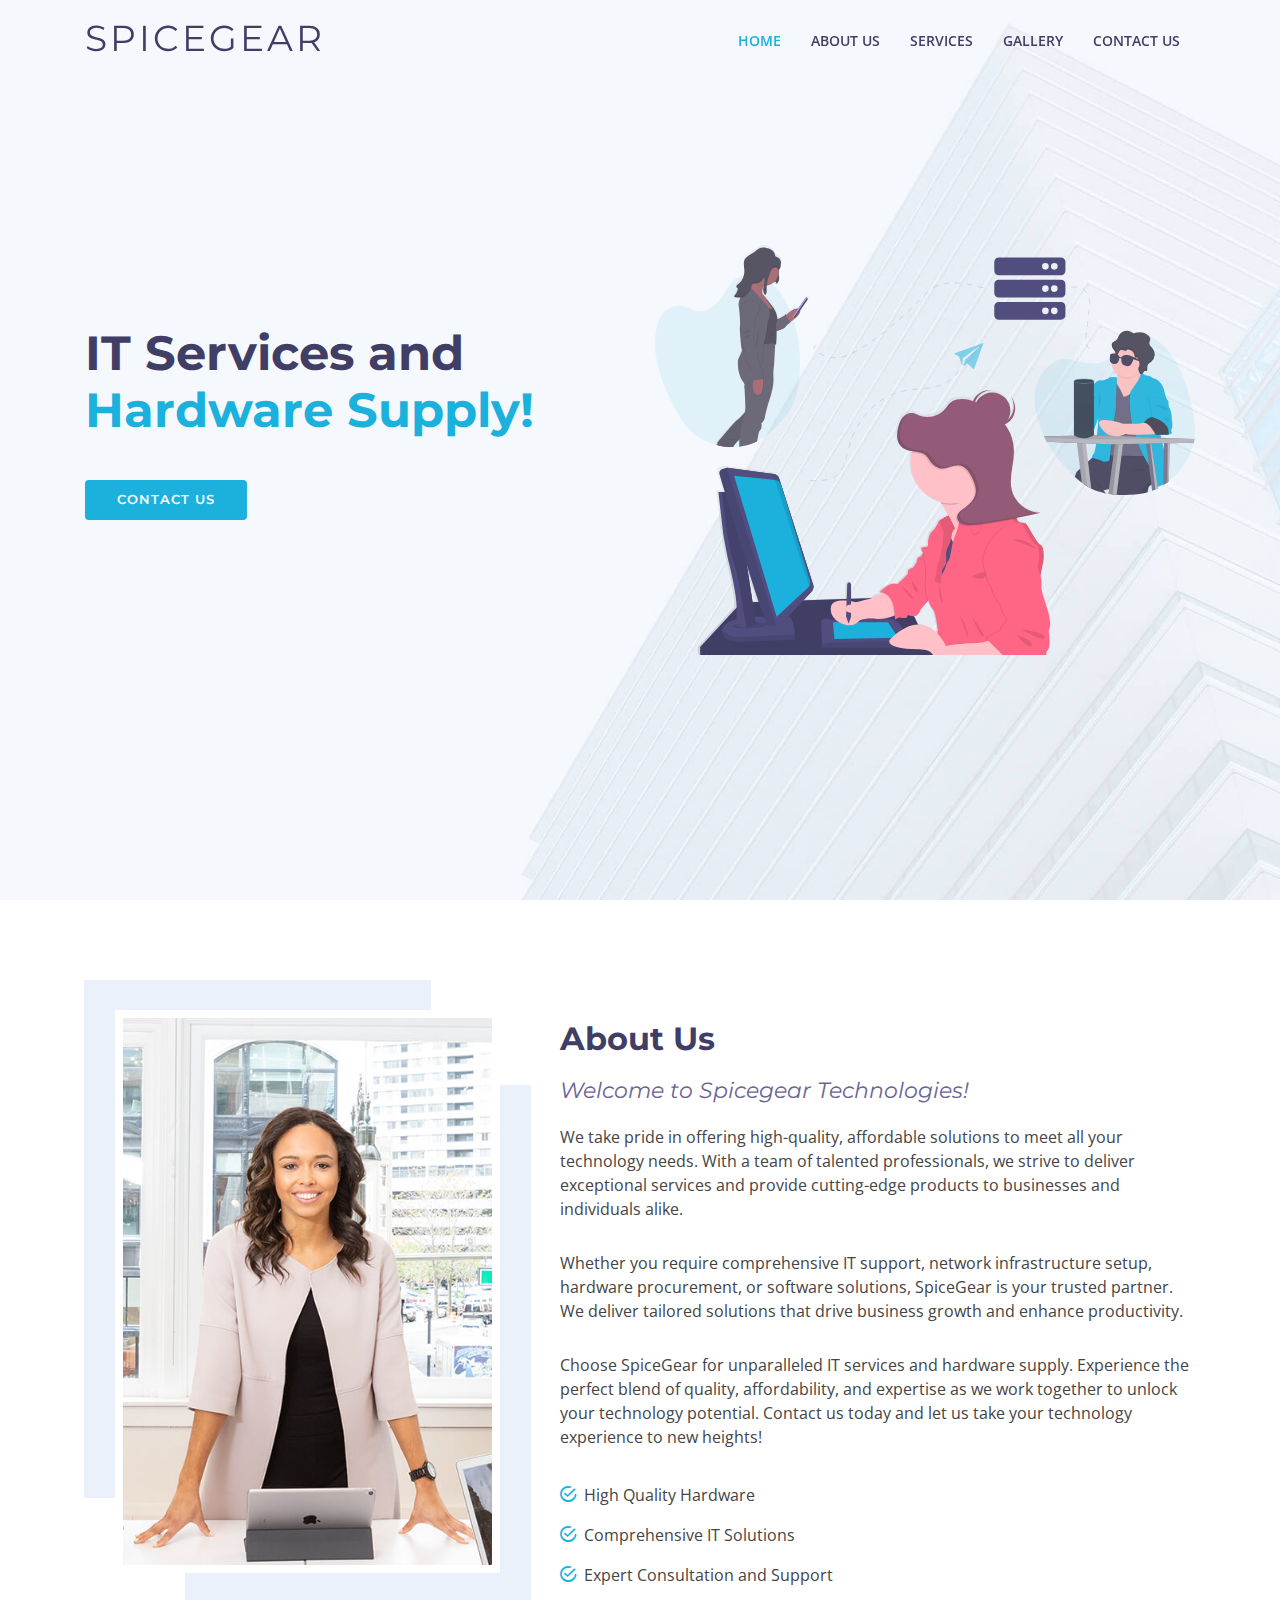
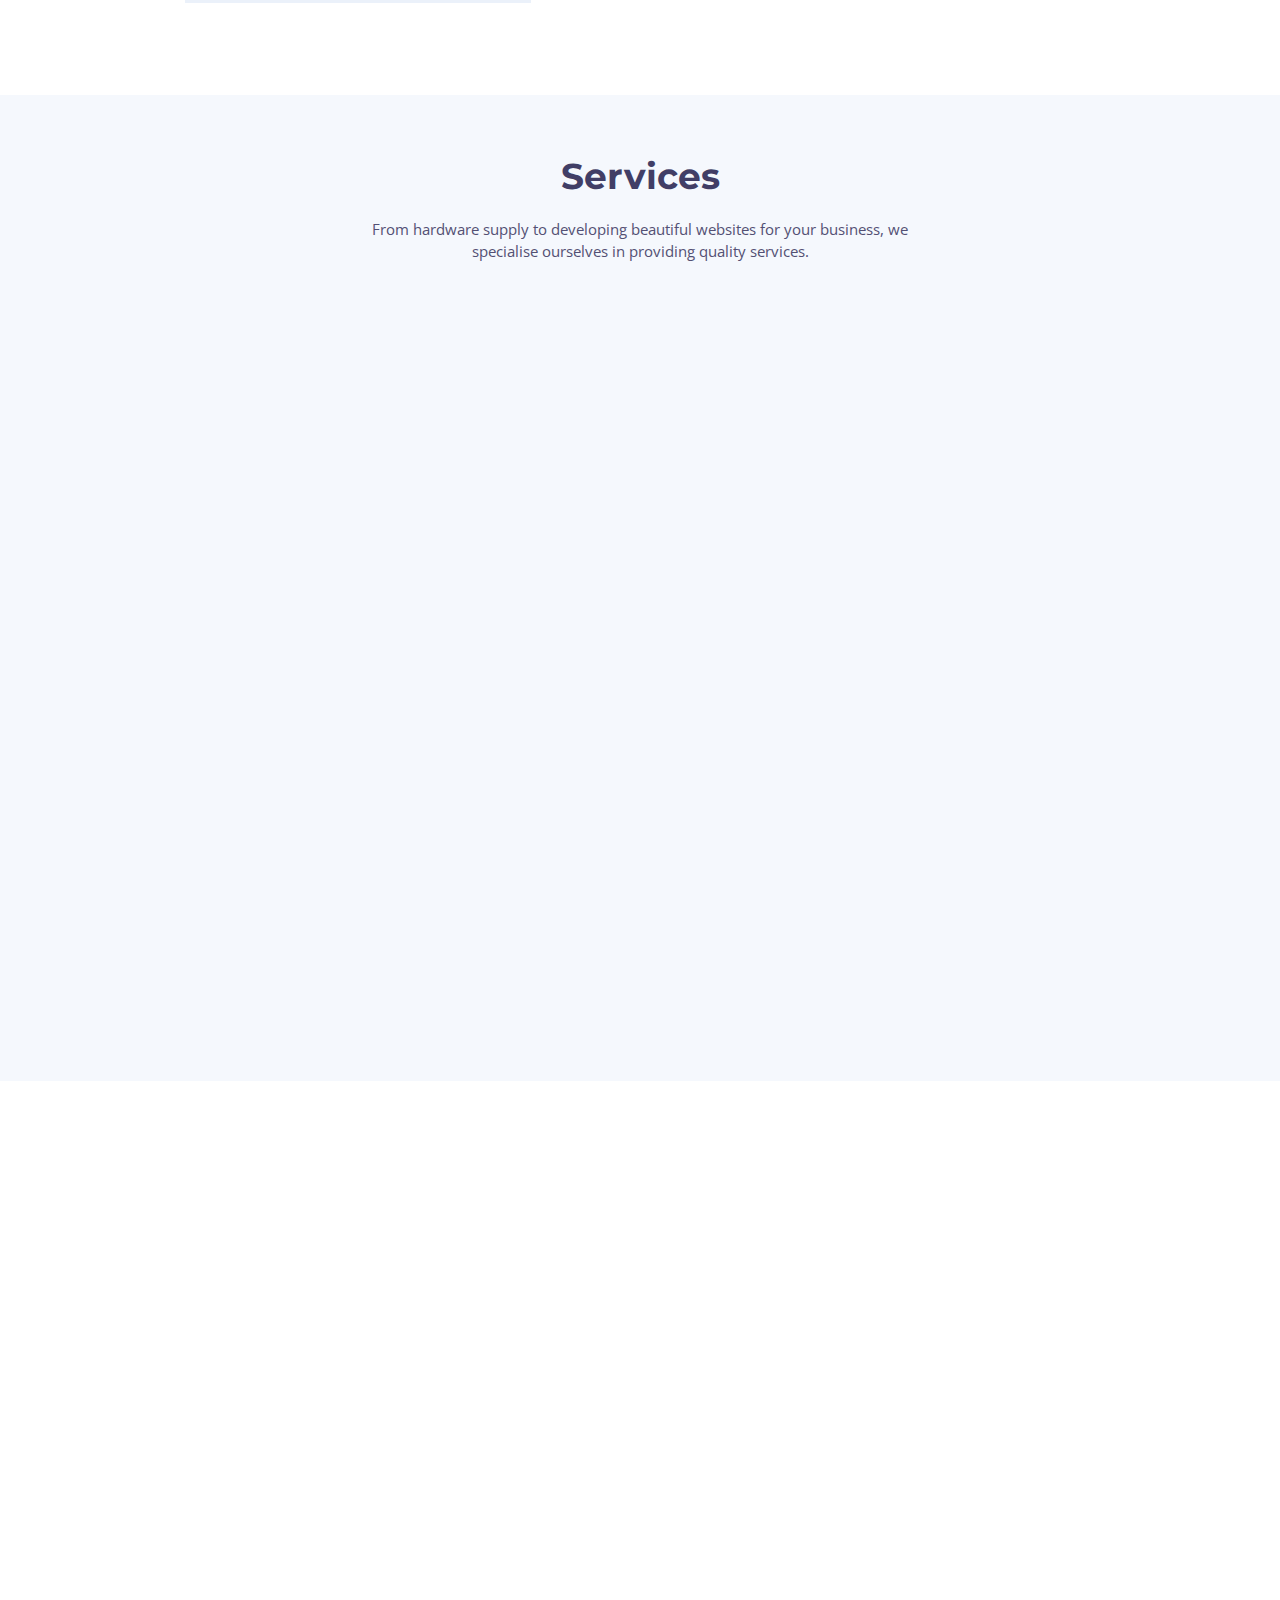
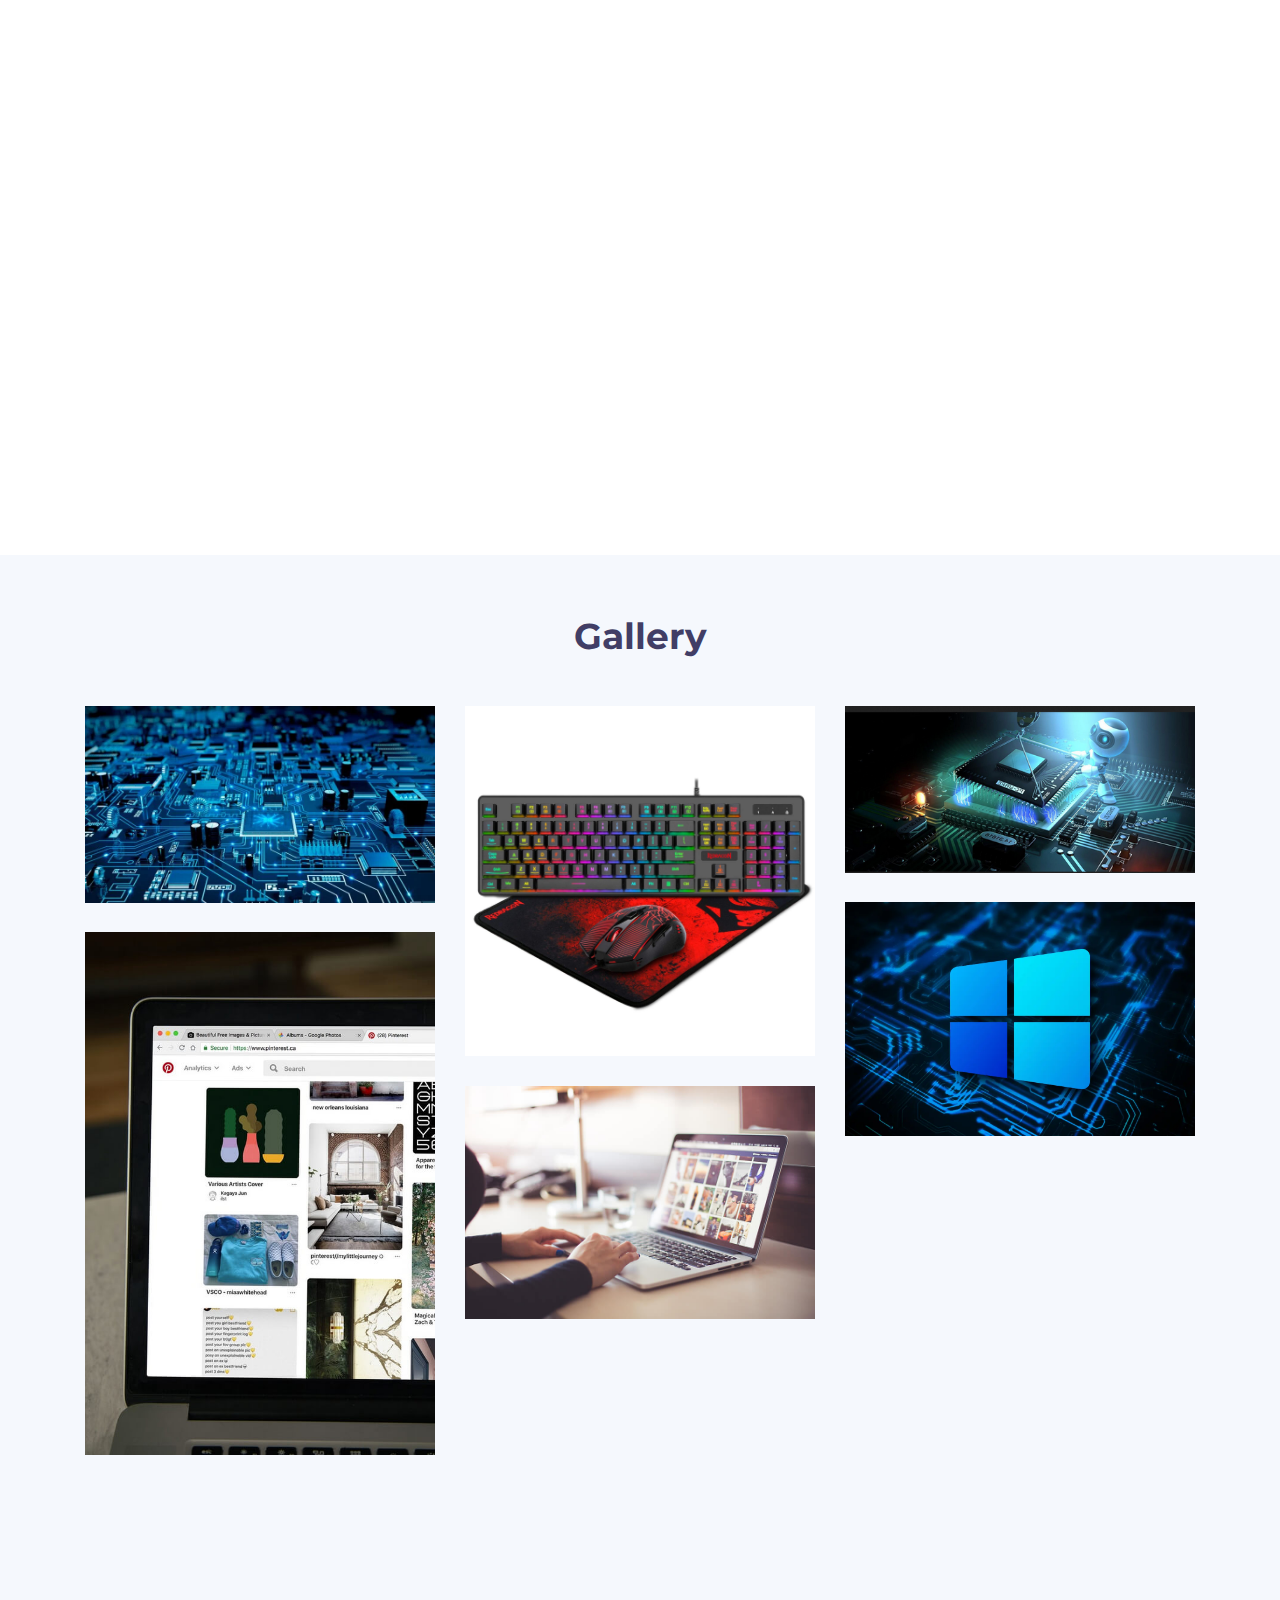
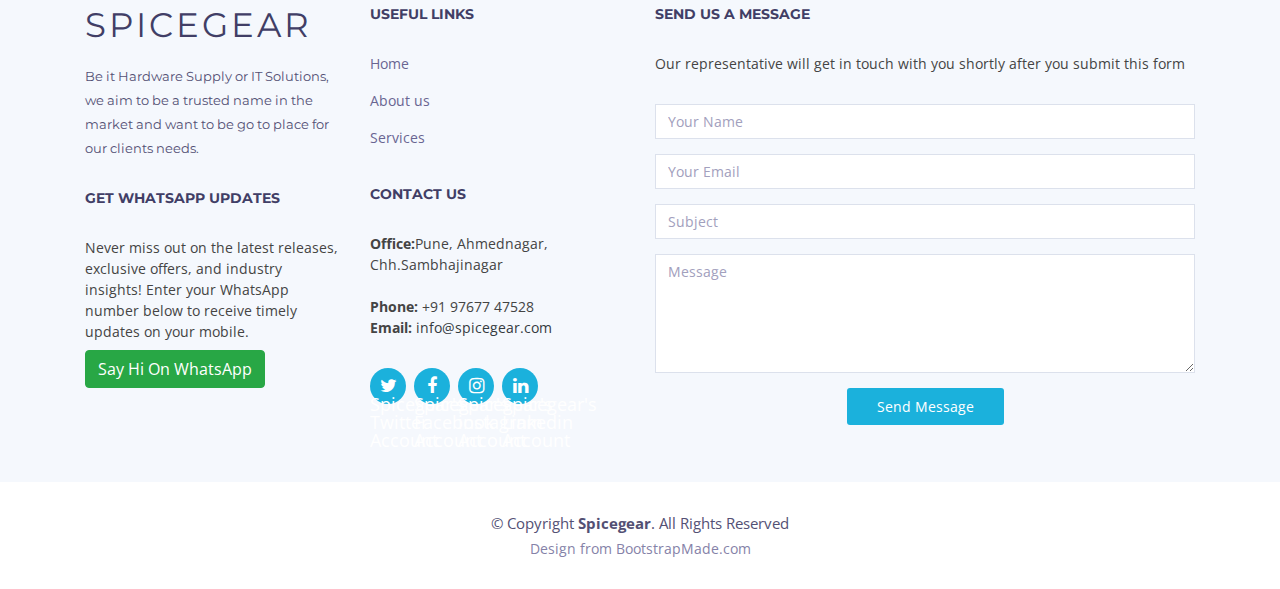
<file: index.html>
<!DOCTYPE html>
<html lang="en">

<head>
  <meta http-equiv="Content-Type" content="text/html; charset=utf-8">
  <title>SpiceGear Technologies</title>
  <meta content="width=device-width, initial-scale=1.0" name="viewport">
  <meta content="IT services, hardware supply, technology solutions, network infrastructure, hardware procurement"
    name="keywords">
  <meta
    content="Spicegear Technologies offers high-quality IT services, hardware supply, and solutions. Trustworthy IT solutions and reliable hardware supply for businesses and individuals."
    name="description">

  <!-- Favicons -->
<!--   <link href="img/favicon.png" rel="icon">
  <link href="img/apple-touch-icon.png" rel="apple-touch-icon"> -->

  <!-- Google Fonts -->
  <link rel="preconnect" href="https://fonts.gstatic.com">
  <link rel="preload"
    href="https://fonts.googleapis.com/css?family=Open+Sans:300,300i,400,400i,500,600,700,700i|Montserrat:300,400,500,600,700"
    as="style" onload="this.onload=null;this.rel='stylesheet'">

  <!-- Bootstrap CSS File -->
  <link href="lib/bootstrap/css/bootstrap.min.css" rel="stylesheet">

  <!-- Libraries CSS Files -->
  <link href="css/style.css" rel="stylesheet">
  <link href="lib/font-awesome/css/font-awesome.min.css" rel="stylesheet">
  <link href="lib/animate/animate.min.css" rel="stylesheet">
  <link href="lib/ionicons/css/ionicons.min.css" rel="stylesheet">
  <link href="lib/owlcarousel/assets/owl.carousel.min.css" rel="stylesheet">
  <link href="lib/lightbox/css/lightbox.min.css" rel="stylesheet">
</head>

<body>
  <!--==========================
  Header
  ============================-->
  <header id="header">
    <div class="container">

      <div class="logo float-left">
        <h1 class="text-light"><a href="#intro" class="scrollto"><span>SPICEGEAR</span></a></h1>
      </div>

      <nav class="main-nav float-right d-none d-lg-block">
        <ul>
          <li class="active"><a href="#intro">Home</a></li>
          <li><a href="#about">About Us</a></li>
          <li><a href="#services">Services</a></li>
          <li><a href="#portfolio">Gallery</a></li>
          <li><a href="#footer">Contact Us</a></li>
        </ul>
      </nav><!-- .main-nav -->

    </div>
  </header><!-- #header -->

  <!--==========================
    Intro Section
  ============================-->
  <section id="intro" class="clearfix">
    <div class="container d-flex h-100">
      <div class="row justify-content-center align-self-center">
        <div class="col-md-6 intro-info order-md-first order-last">
          <h2>IT Services and <br> <span>Hardware Supply!</span></h2>
          <div>
            <a href="#footer" class="btn-get-started scrollto">Contact Us</a>
          </div>
        </div>

        <div class="col-md-6 intro-img order-md-last order-first">
          <img src="img/intro-img.svg" alt="" class="img-fluid">
        </div>
      </div>

    </div>
  </section><!-- #intro -->

  <main id="main">

    <!--==========================
      About Us Section
    ============================-->
    <section id="about">

      <div class="container">
        <div class="row">

          <div class="col-lg-5 col-md-6">
            <div class="about-img">
              <img loading="lazy" src="img/about-img.jpg" alt="">
            </div>
          </div>

          <div class="col-lg-7 col-md-6">
            <div class="about-content">
              <h2>About Us</h2>
              <h3>Welcome to Spicegear Technologies!</h3>
              <p>
                We take pride in offering high-quality, affordable solutions to meet all your
                technology needs. With a team of talented professionals, we strive to deliver exceptional services and
                provide cutting-edge products to businesses and individuals alike.
              </p>
              <p>
                Whether you require comprehensive IT support, network infrastructure setup, hardware procurement, or
                software solutions, SpiceGear is your trusted partner. We deliver tailored solutions that drive business
                growth and enhance productivity.
              </p>
              <p>Choose SpiceGear for unparalleled IT services and hardware supply. Experience the perfect blend of
                quality, affordability, and expertise as we work together to unlock your technology potential.
                Contact us today and let us take your technology experience to new heights!
              </p>
              <ul>
                <li><i class="ion-android-checkmark-circle"></i> High Quality Hardware</li>
                <li><i class="ion-android-checkmark-circle"></i> Comprehensive IT Solutions</li>
                <li><i class="ion-android-checkmark-circle"></i> Expert Consultation and Support</li>
              </ul>
            </div>
          </div>
        </div>
      </div>

    </section><!-- #about -->


    <!--==========================
      Services Section
    ============================-->
    <section id="services" class="section-bg">
      <div class="container">

        <header class="section-header">
          <h3>Services</h3>
          <p>From hardware supply to developing beautiful websites for your business, we specialise ourselves in
            providing quality services.</p>
        </header>

        <div class="row">
          <div class="col-md-6 col-lg-4 wow bounceInUp" data-wow-delay="0.2s" data-wow-duration="1.4s">
            <div class="box">
              <div class="icon" style="background: #e1eeff;"><i class="ion-ios-world-outline"
                  style="color: #2282ff;"></i></div>
              <h4 class="title">Networking and Infrastructure</h4>
              <p class="description">Design, implement, and manage robust network infrastructure solutions, including
                wired and wireless networks, routers, switches, and firewalls.</p>
            </div>
          </div>
          <div class="col-md-6 col-lg-4 wow bounceInUp" data-wow-duration="1.4s">
            <div class="box">
              <div class="icon" style="background: #fff0da;"><i class="ion-ios-bookmarks-outline"
                  style="color: #e98e06;"></i></div>
              <h4 class="title">IT Support and Managed Services</h4>
              <p class="description">Proactive IT support & management services to ensure
                smooth operation for your infrastructure.</p>
            </div>
          </div>

          <div class="col-md-6 col-lg-4 wow bounceInUp" data-wow-delay="0.1s" data-wow-duration="1.4s">
            <div class="box">
              <div class="icon" style="background: #e6fdfc;"><i class="ion-ios-paper-outline"
                  style="color: #3fcdc7;"></i></div>
              <h4 class="title">Hardware Procurement &amp; Installation</h4>
              <p class="description">High-quality hardware components, devices and servers, along with professional
                installation and configuration.</p>
            </div>
          </div>
          <div class="col-md-6 col-lg-4 wow bounceInUp" data-wow-delay="0.1s" data-wow-duration="1.4s">
            <div class="box">
              <div class="icon" style="background: #eafde7;"><i class="ion-ios-speedometer-outline"
                  style="color:#41cf2e;"></i></div>
              <h4 class="title">Data Management and Backup</h4>
              <p class="description">Solutions for data storage, backup, and disaster recovery, including onsite and
                offsite backup solutions, data replication, and business continuity planning.</p>
            </div>
          </div>
          <div class="col-md-6 col-lg-4 wow bounceInUp" data-wow-duration="1.4s">
            <div class="box">
              <div class="icon" style="background: #fceef3;"><i class="ion-ios-analytics-outline"
                  style="color: #ff689b;"></i></div>
              <h4 class="title">Software Development & Website Design</h4>
              <p class="description">Develop customisable software solutions for businesses to address their ever
                increasing needs.</p>
            </div>
          </div>
          <div class="col-md-6 col-lg-4 wow bounceInUp" data-wow-delay="0.2s" data-wow-duration="1.4s">
            <div class="box">
              <div class="icon" style="background: #ecebff;"><i class="ion-ios-clock-outline"
                  style="color: #8660fe;"></i></div>
              <h4 class="title">Accessories Supply</h4>
              <p class="description">
                Provide a wide range of hardware accessories to cater to the needs of our clients.
                Peripherals, Connectors, Laptop and Mobile Accessories, Audio and Video Equipment, etc.
              </p>
            </div>
          </div>

        </div>

      </div>
    </section><!-- #services -->

    <!--==========================
      Why Us Section
    ============================-->
    <section id="why-us" class="wow fadeIn">
      <div class="container-fluid">

        <header class="section-header">
          <h3>Why choose us?</h3>
          <p>Trustworthy IT Solutions and Reliable Hardware Supply</p>
        </header>

        <div class="row">

          <div class="col-lg-6">
            <div class="why-us-img">
              <img loading="lazy" src="img/why-us.jpg" alt="" class="img-fluid">
            </div>
          </div>

          <div class="col-lg-6">
            <div class="why-us-content">
              <!-- <p>At Spicegear Technologies, we take pride in providing comprehensive IT services and top-quality
                hardware solutions to meet the unique needs of businesses.</p>
              <p>
                With our team of experienced professionals, we ensure that your technology infrastructure is robust,
                secure, and optimized for success. Whether you require IT support, network setup, hardware procurement,
                or software solutions, we are dedicated to delivering exceptional service and empowering your
                organization
                to thrive in the digital landscape.
              </p> -->

              <div class="features wow bounceInUp clearfix">
                <i class="fa fa-diamond" style="color: #f058dc;"></i>
                <h4>Expertise and Experience</h4>
                <p>With years of industry experience, our team of skilled professionals possesses the expertise to
                  handle
                  a wide range of IT challenges. We stay up-to-date with the latest technologies and industry
                  best practices to provide reliable solutions that align with your business objectives.</p>
              </div>

              <div class="features wow bounceInUp clearfix">
                <i class="fa fa-object-group" style="color: #ffb774;"></i>
                <h4>Customized Solutions</h4>
                <p>We understand that each business has unique requirements, which is why we offer tailored IT solutions
                  and hardware procurement services. By thoroughly assessing your needs, we provide personalized
                  recommendations and implement solutions that enhance your productivity, efficiency, and overall
                  performance.</p>
              </div>

              <div class="features wow bounceInUp clearfix">
                <i class="fa fa-language" style="color: #589af1;"></i>
                <h4>Exceptional Support</h4>
                <p> Our commitment to customer satisfaction goes beyond project completion. We provide ongoing support
                  and
                  maintenance services to ensure that your systems remain secure, updated, and optimized. Our responsive
                  support team is available to address any issues or concerns promptly, minimizing downtime and
                  maximizing
                  your business's productivity.</p>
              </div>

            </div>

          </div>

        </div>

      </div>

    </section>

    <!--==========================
      Call To Action Section
    ============================-->
    <section id="call-to-action" class="wow fadeInUp">
      <div class="container">
        <div class="row">
          <div class="col-lg-9 text-center text-lg-left">
            <h3 class="cta-title">Have some doubts?</h3>
            <p class="cta-text">
              We would be more than happy to address any of your doubts regarding our services, support or pricing.
              Just contact us and we will be at your service.
            </p>
          </div>
          <div class="col-lg-3 cta-btn-container text-center">
            <a class="cta-btn align-middle" href="#footer">Contact Us</a>
          </div>
        </div>

      </div>
    </section><!-- #call-to-action -->

    <!-- Portfolio Section -->
    <section id="portfolio" class="section-bg">
      <div class="container">

        <header class="section-header mb-5">
          <h3 class="section-title">Gallery</h3>
        </header>

        <!-- <div class="row">
          <div class="col-lg-12">
            <ul id="portfolio-flters">
              <li data-filter="*" class="filter-active">All</li>
              <li data-filter=".filter-app">Hardware</li>
              <li data-filter=".filter-card">Accessories</li>
              <li data-filter=".filter-web">Software Projects</li>
            </ul>
          </div>
        </div> -->

        <div class="row portfolio-container">

          <div class="col-lg-4 col-md-6 portfolio-item filter-app">
            <div class="portfolio-wrap">
              <img loading="lazy" src="img/portfolio/chip.png" class="img-fluid" alt="">
              <div class="portfolio-info">
                <h4><a href="#">RAMs and SSDs</a></h4>
                <p>CPUs and Motherboards</p>
                <div>
                  <a href="img/portfolio/chip.png" data-lightbox="portfolio" data-title="App 1" class="link-preview"
                    title="Preview"><i class="ion ion-eye"></i></a>
                  <!-- <a href="#" class="link-details" title="More Details"><i class="ion ion-android-open"></i></a> -->
                </div>
              </div>
            </div>
          </div>

          <div class="col-lg-4 col-md-6 portfolio-item filter-app" data-wow-delay="0.1s">
            <div class="portfolio-wrap">
              <img loading="lazy" src="img/portfolio/keyboard.jpg" class="img-fluid" alt="">
              <div class="portfolio-info">
                <h4><a href="#">Computer Accessories</a></h4>
                <p>Keyboard, Mouse,Monitor</p>
                <div>
                  <a href="img/portfolio/keyboard.jpg" class="link-preview" data-lightbox="portfolio" data-title="Web 3"
                    title="Preview"><i class="ion ion-eye"></i></a>
                  <!-- <a href="#" class="link-details" title="More Details"><i class="ion ion-android-open"></i></a> -->
                </div>
              </div>
            </div>
          </div>

          <div class="col-lg-4 col-md-6 portfolio-item filter-app" data-wow-delay="0.2s">
            <div class="portfolio-wrap">
              <img loading="lazy" src="img/portfolio/hardware-and-networking.png" class="img-fluid" alt="">
              <div class="portfolio-info">
                <h4><a href="#">Data Recovery</a></h4>
                <!-- <p>App</p> -->
                <div>
                  <a href="img/portfolio/hardware-and-networking.png" class="link-preview" data-lightbox="portfolio"
                    data-title="App 2" title="Preview"><i class="ion ion-eye"></i></a>
                  <!-- <a href="#" class="link-details" title="More Details"><i class="ion ion-android-open"></i></a> -->
                </div>
              </div>
            </div>
          </div>

          <div class="col-lg-4 col-md-6 portfolio-item filter-card">
            <div class="portfolio-wrap">
              <img loading="lazy" src="img/portfolio/windows.webp" class="img-fluid" alt="">
              <div class="portfolio-info">
                <h4><a href="#">MS Office & Windows</a></h4>
                <!-- <p>Card</p> -->
                <div>
                  <a href="img/portfolio/windows.webp" class="link-preview" data-lightbox="portfolio"
                    data-title="Card 2" title="Preview"><i class="ion ion-eye"></i></a>
                  <!-- <a href="#" class="link-details" title="More Details"><i class="ion ion-android-open"></i></a> -->
                </div>
              </div>
            </div>
          </div>

          <div class="col-lg-4 col-md-6 portfolio-item filter-web" data-wow-delay="0.1s">
            <div class="portfolio-wrap">
              <img loading="lazy" src="img/portfolio/web2.jpg" class="img-fluid" alt="">
              <div class="portfolio-info">
                <h4><a href="#">Web Development</a></h4>
                <p>Website and App</p>
                <div>
                  <a href="img/portfolio/web2.jpg" class="link-preview" data-lightbox="portfolio" data-title="Web 2"
                    title="Preview"><i class="ion ion-eye"></i></a>
                  <!-- <a href="#" class="link-details" title="More Details"><i class="ion ion-android-open"></i></a> -->
                </div>
              </div>
            </div>
          </div>

          <div class="col-lg-4 col-md-6 portfolio-item filter-web" data-wow-delay="0.2s">
            <div class="portfolio-wrap">
              <img loading="lazy" src="img/portfolio/web1.jpg" class="img-fluid" alt="">
              <div class="portfolio-info">
                <h4><a href="#">Coding and AI solutions</a></h4>
                <!-- <p>Web</p> -->
                <div>
                  <a href="img/portfolio/web1.jpg" class="link-preview" data-lightbox="portfolio" data-title="Web 1"
                    title="Preview"><i class="ion ion-eye"></i></a>
                  <!-- <a href="#" class="link-details" title="More Details"><i class="ion ion-android-open"></i></a> -->
                </div>
              </div>
            </div>
          </div>

        </div>

      </div>
    </section><!-- #portfolio -->

    <!-- Clients Section -->
    <!-- Team Section -->
    <!-- Clients Section -->
    <!-- Pricing Section -->
    <!-- Frequently Asked Questions Section -->

  </main>

  <!--==========================
    Footer
  ============================-->
  <footer id="footer" class="section-bg">
    <div class="footer-top">
      <div class="container">

        <div class="row">

          <div class="col-lg-6">

            <div class="row">

              <div class="col-sm-6">

                <div class="footer-info">
                  <h3>Spicegear</h3>
                  <p>Be it Hardware Supply or IT Solutions, we aim to be a trusted name in the market and want to be go
                    to place for our clients needs.</p>
                </div>

                <div class="footer-newsletter">
                  <h4>Get WhatsApp Updates</h4>
                  <p>Never miss out on the latest releases, exclusive offers, and industry insights!
                    Enter your WhatsApp number below to receive timely updates on your mobile.
                    <a href="https://wa.me/919767747528?message=Hi" target="_blank"
                      class="btn btn-success mt-2 text-decoration-none">Say Hi
                      On WhatsApp</a>
                </div>

              </div>

              <div class="col-sm-6">
                <div class="footer-links">
                  <h4>Useful Links</h4>
                  <ul>
                    <li><a href="#">Home</a></li>
                    <li><a href="#aboutus">About us</a></li>
                    <li><a href="#services">Services</a></li>
                  </ul>
                </div>

                <div class="footer-links">
                  <h4>Contact Us</h4>
                  <p>
                    <strong>Office:</strong>Pune, Ahmednagar, Chh.Sambhajinagar<br><br>
                    <strong>Phone:</strong> +91 97677 47528<br>
                    <strong>Email:</strong> <a href="mailto:info@spicegear.com"
                      class="text-decoration-none text-dark">info@spicegear.com</a><br>
                  </p>
                </div>

                <div class="social-links">
                  <a target="_blank" href="https://twitter.com/Spicegear_Tech?t=6QyI4gfg3vym_k7nfRFphw&s=08"
                    class="twitter">
                    <i class="fa fa-twitter"></i>
                    <span class="visually-hidden">Spicegear's Twitter Account</span>
                  </a>
                  <a target="_blank" href="https://www.facebook.com/profile.php?id=100092869130351&mibextid=ZbWKwL"
                    class="facebook">
                    <i class="fa fa-facebook"></i>
                    <span class="visually-hidden">Spicegear's Facebook Account</span>
                  </a>
                  <a target="_blank" href="https://instagram.com/spicegear_technologies" class="instagram">
                    <i class="fa fa-instagram"></i>
                    <span class="visually-hidden">Spicegear's instagram Account</span>
                  </a>
                  <a target="_blank" href="https://www.linkedin.com/company/spicegear-technologies/" class="linkedin">
                    <i class="fa fa-linkedin"></i>
                    <span class="visually-hidden">Spicegear's Linkedin Account</span>
                  </a>
                </div>

              </div>

            </div>

          </div>

          <div class="col-lg-6">

            <div class="form">

              <h4>Send us a message</h4>
              <p>Our representative will get in touch with you shortly after you submit this form</p>
              <form id="contact-us-form" method="post" role="form" class="contactForm">
                <input type="hidden" name="access_key" value="e5128bea-0ff7-4190-ba2e-d4164a283897">
                <div class="form-group">
                  <input type="text" name="name" class="form-control" id="name" placeholder="Your Name"
                    data-rule="minlen:4" data-msg="Please enter at least 4 chars" />
                  <div class="validation"></div>
                </div>
                <div class="form-group">
                  <input type="email" class="form-control" name="email" id="email" placeholder="Your Email"
                    data-rule="email" data-msg="Please enter a valid email" />
                  <div class="validation"></div>
                </div>
                <div class="form-group">
                  <input type="text" class="form-control" name="subject" id="subject" placeholder="Subject"
                    data-rule="minlen:4" data-msg="Please enter at least 8 chars of subject" />
                  <div class="validation"></div>
                </div>
                <div class="form-group">
                  <textarea class="form-control" name="message" rows="5" data-rule="required"
                    data-msg="Please write something for us" placeholder="Message"></textarea>
                  <div class="validation"></div>
                </div>

                <div id="sendmessage">Your message has been sent. Thank you!</div>
                <div id="errormessage"></div>

                <div class="text-center"><button type="submit" title="Send Message">Send Message</button></div>
              </form>
            </div>
          </div>
        </div>
      </div>
    </div>

    <div class="container">
      <div class="copyright">
        &copy; Copyright <strong>Spicegear</strong>. All Rights Reserved
      </div>
      <div class="credits">
        Design from BootstrapMade.com
      </div>
    </div>
  </footer><!-- #footer -->

  <a href="#" class="back-to-top"><i class="fa fa-chevron-up"></i><span class="visually-hidden">Back to top
      button</span></a>
  <!-- Uncomment below i you want to use a preloader -->
  <!-- <div id="preloader"></div> -->

  <!-- JavaScript Libraries -->
  <script src="lib/jquery/jquery.min.js"></script>
  <script src="lib/jquery/jquery-migrate.min.js"></script>
  <script src="lib/bootstrap/js/bootstrap.bundle.min.js"></script>
  <script defer src="lib/easing/easing.min.js"></script>
  <script defer src="lib/mobile-nav/mobile-nav.js"></script>
  <script src="lib/wow/wow.min.js"></script>
  <script defer src="lib/waypoints/waypoints.min.js"></script>
  <script src="lib/counterup/counterup.min.js"></script>
  <script src="lib/owlcarousel/owl.carousel.min.js"></script>
  <script defer src="lib/isotope/isotope.pkgd.min.js"></script>
  <script defer src="lib/lightbox/js/lightbox.min.js"></script>
  <!-- Contact Form JavaScript File -->
  <script src="contactform/contactform.js"></script>
  <script src="https://web3forms.com/client/script.js" async defer></script>

  <!-- Template Main Javascript File -->
  <script src="js/main.js"></script>

</body>

</html>
</file>
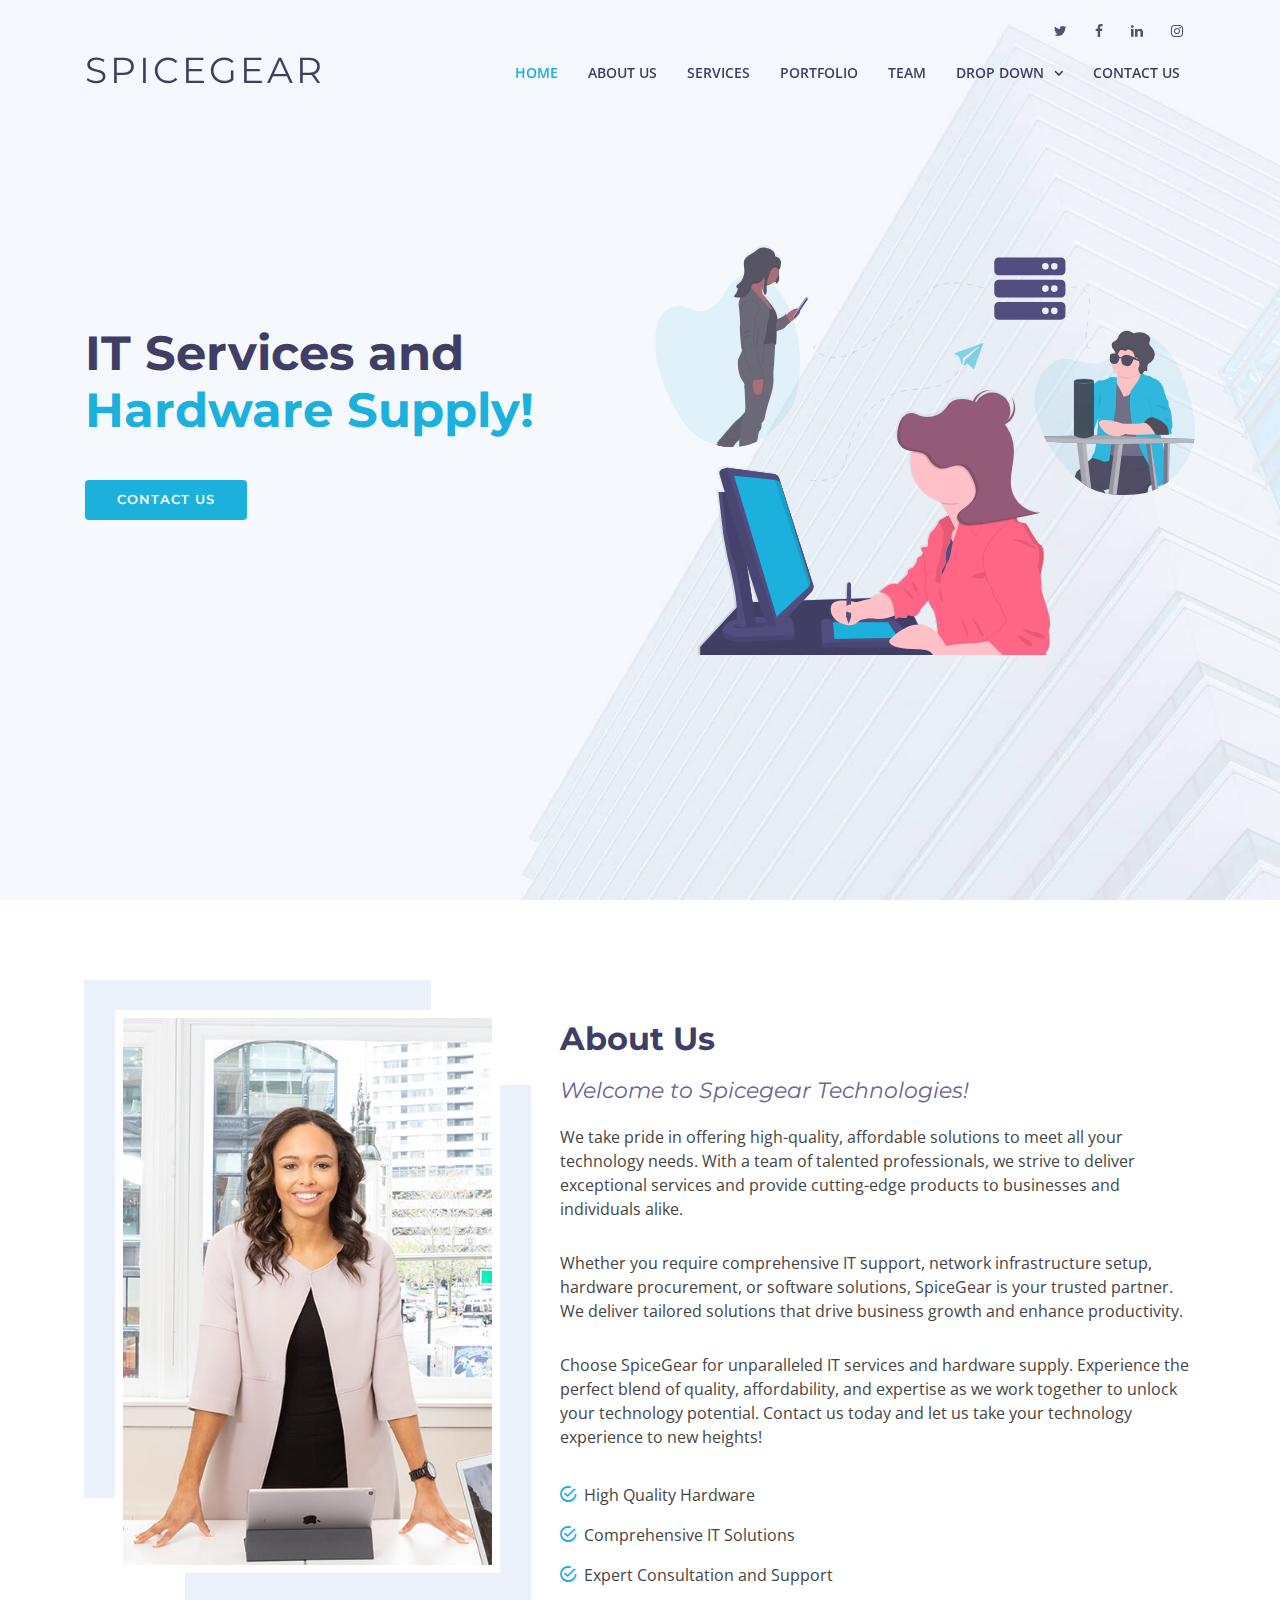
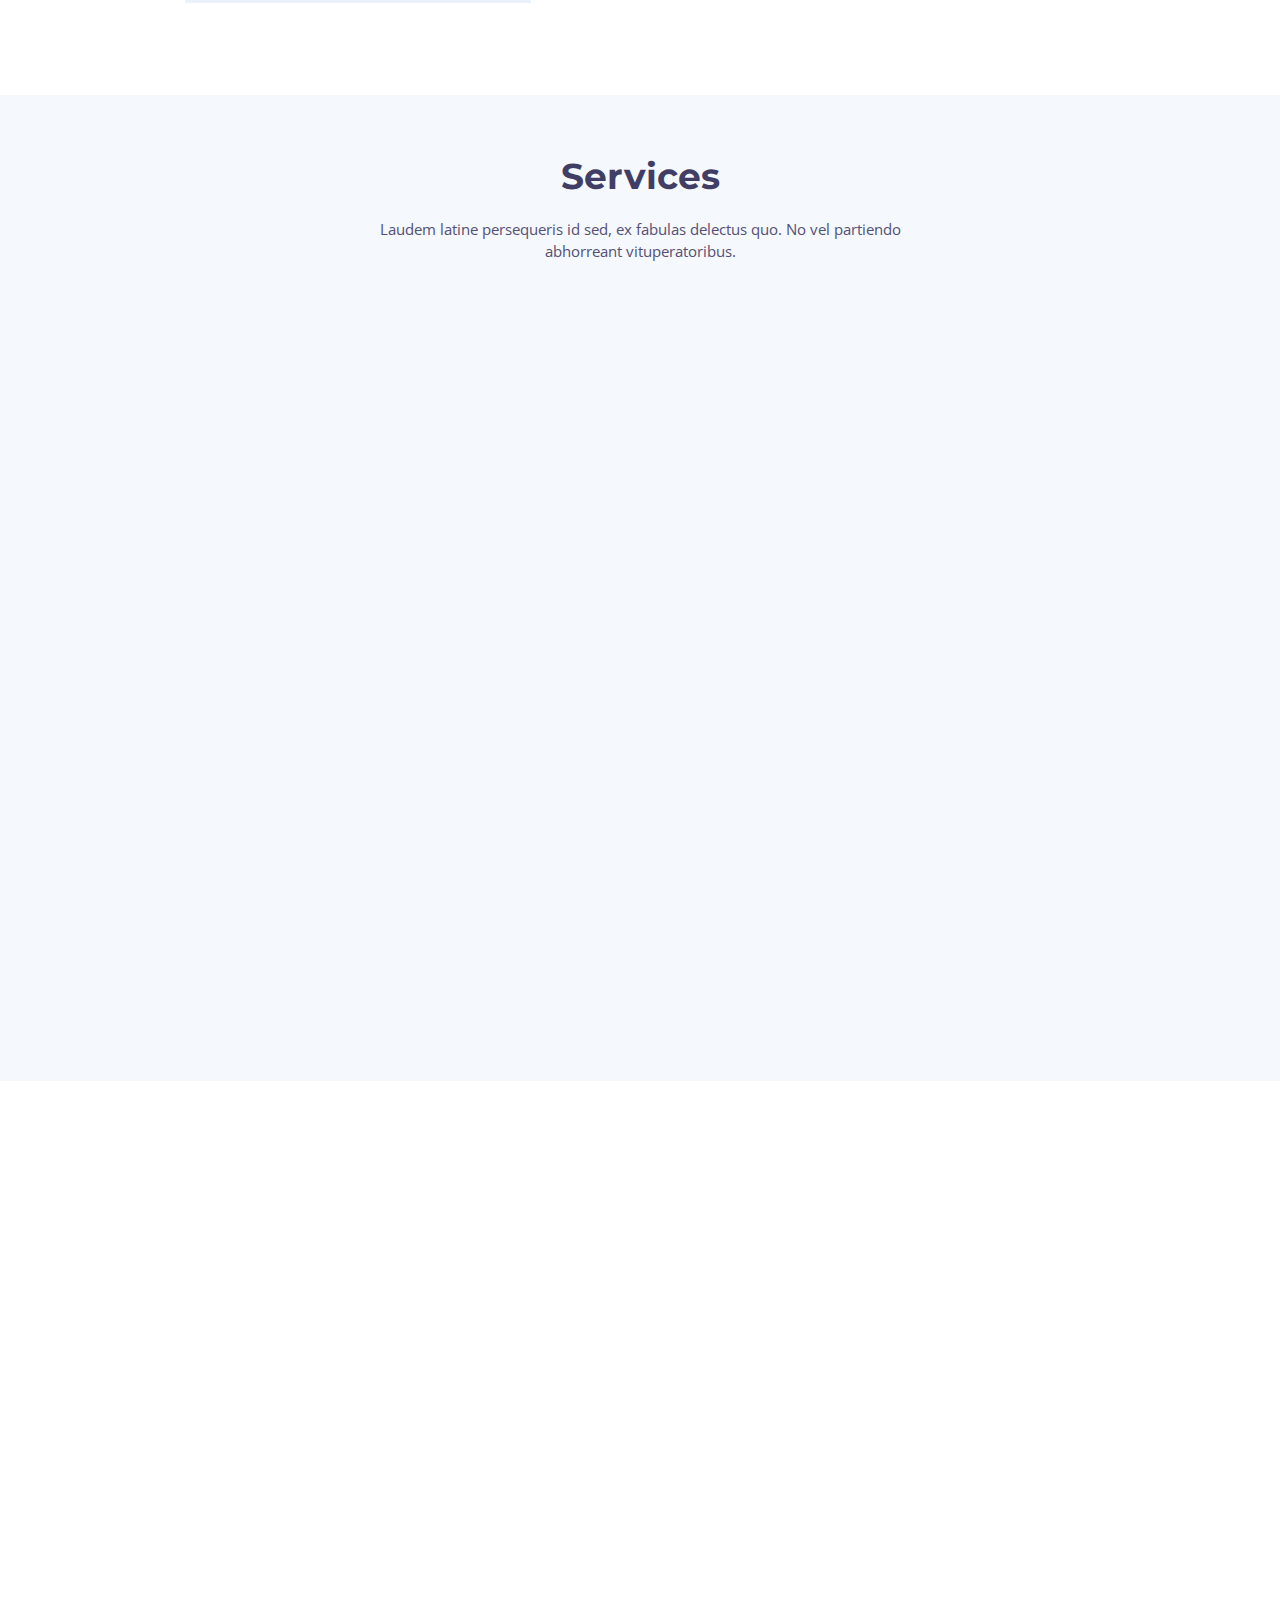
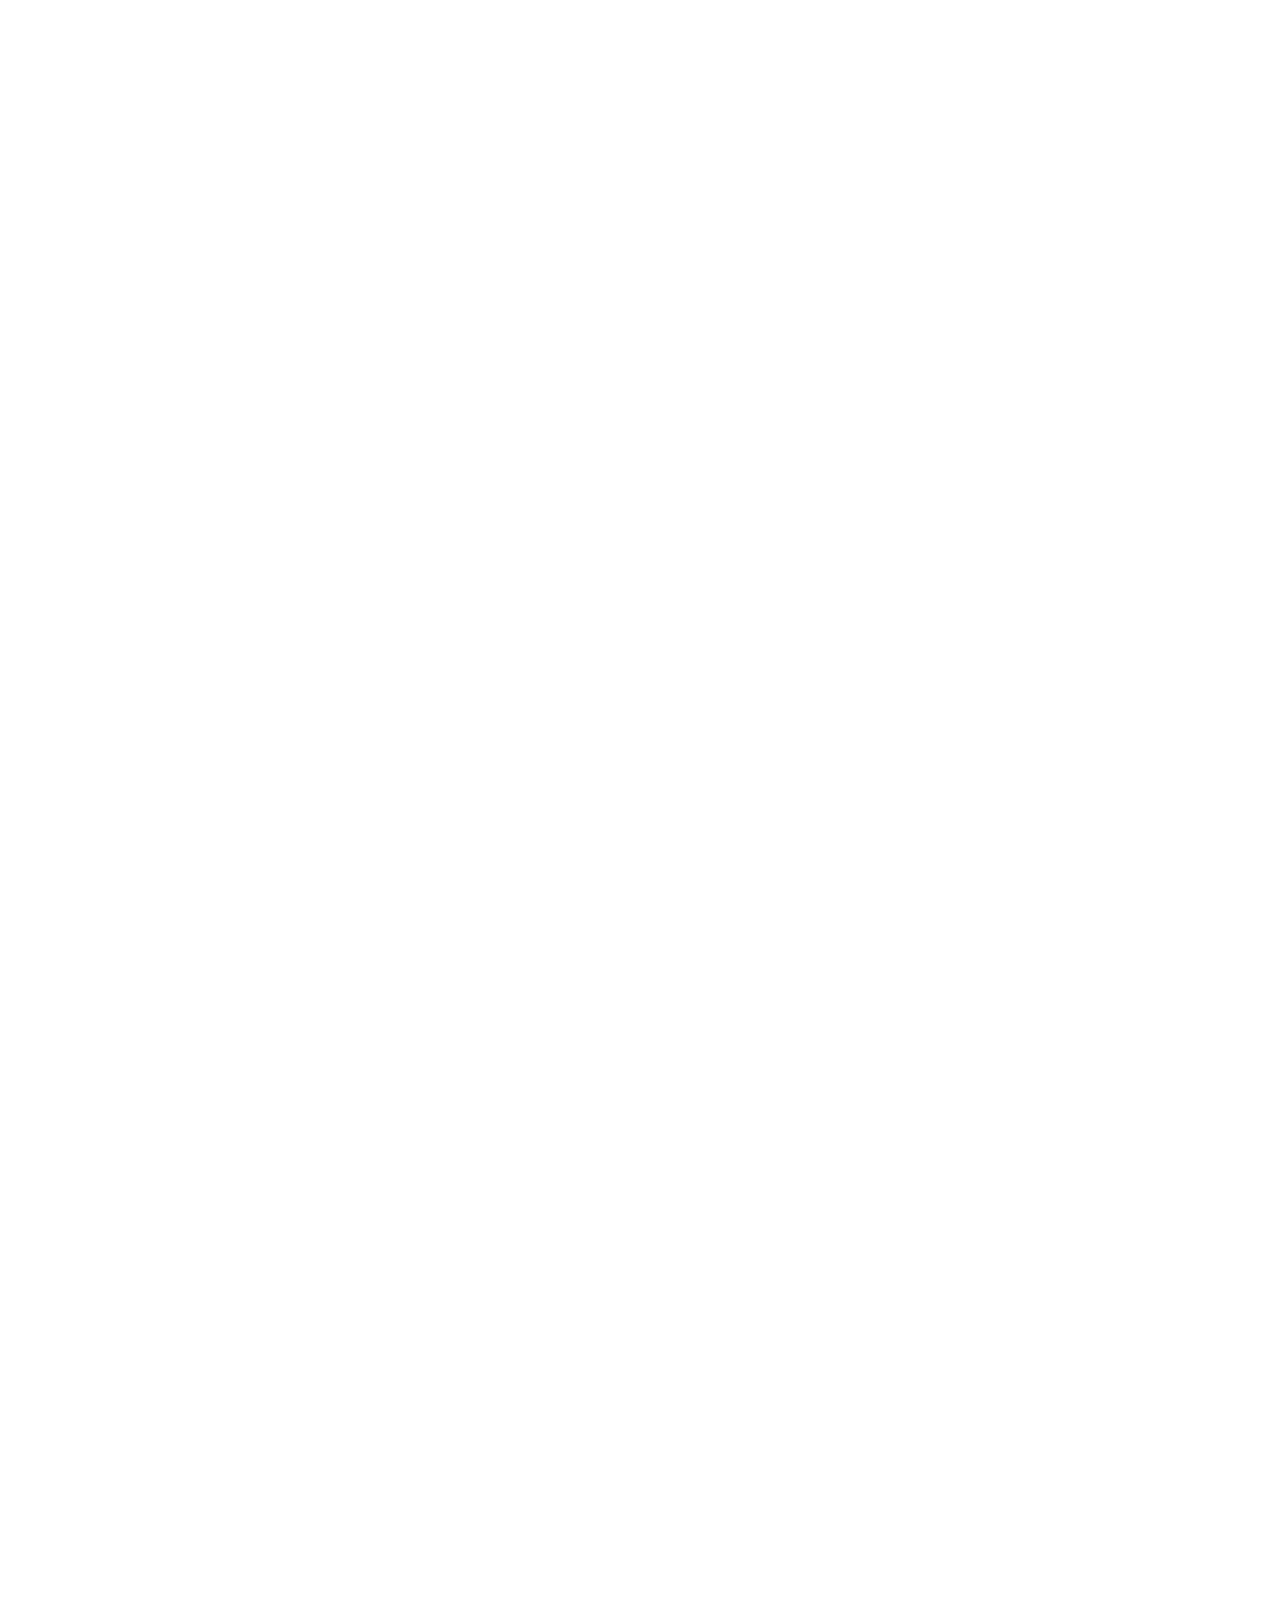
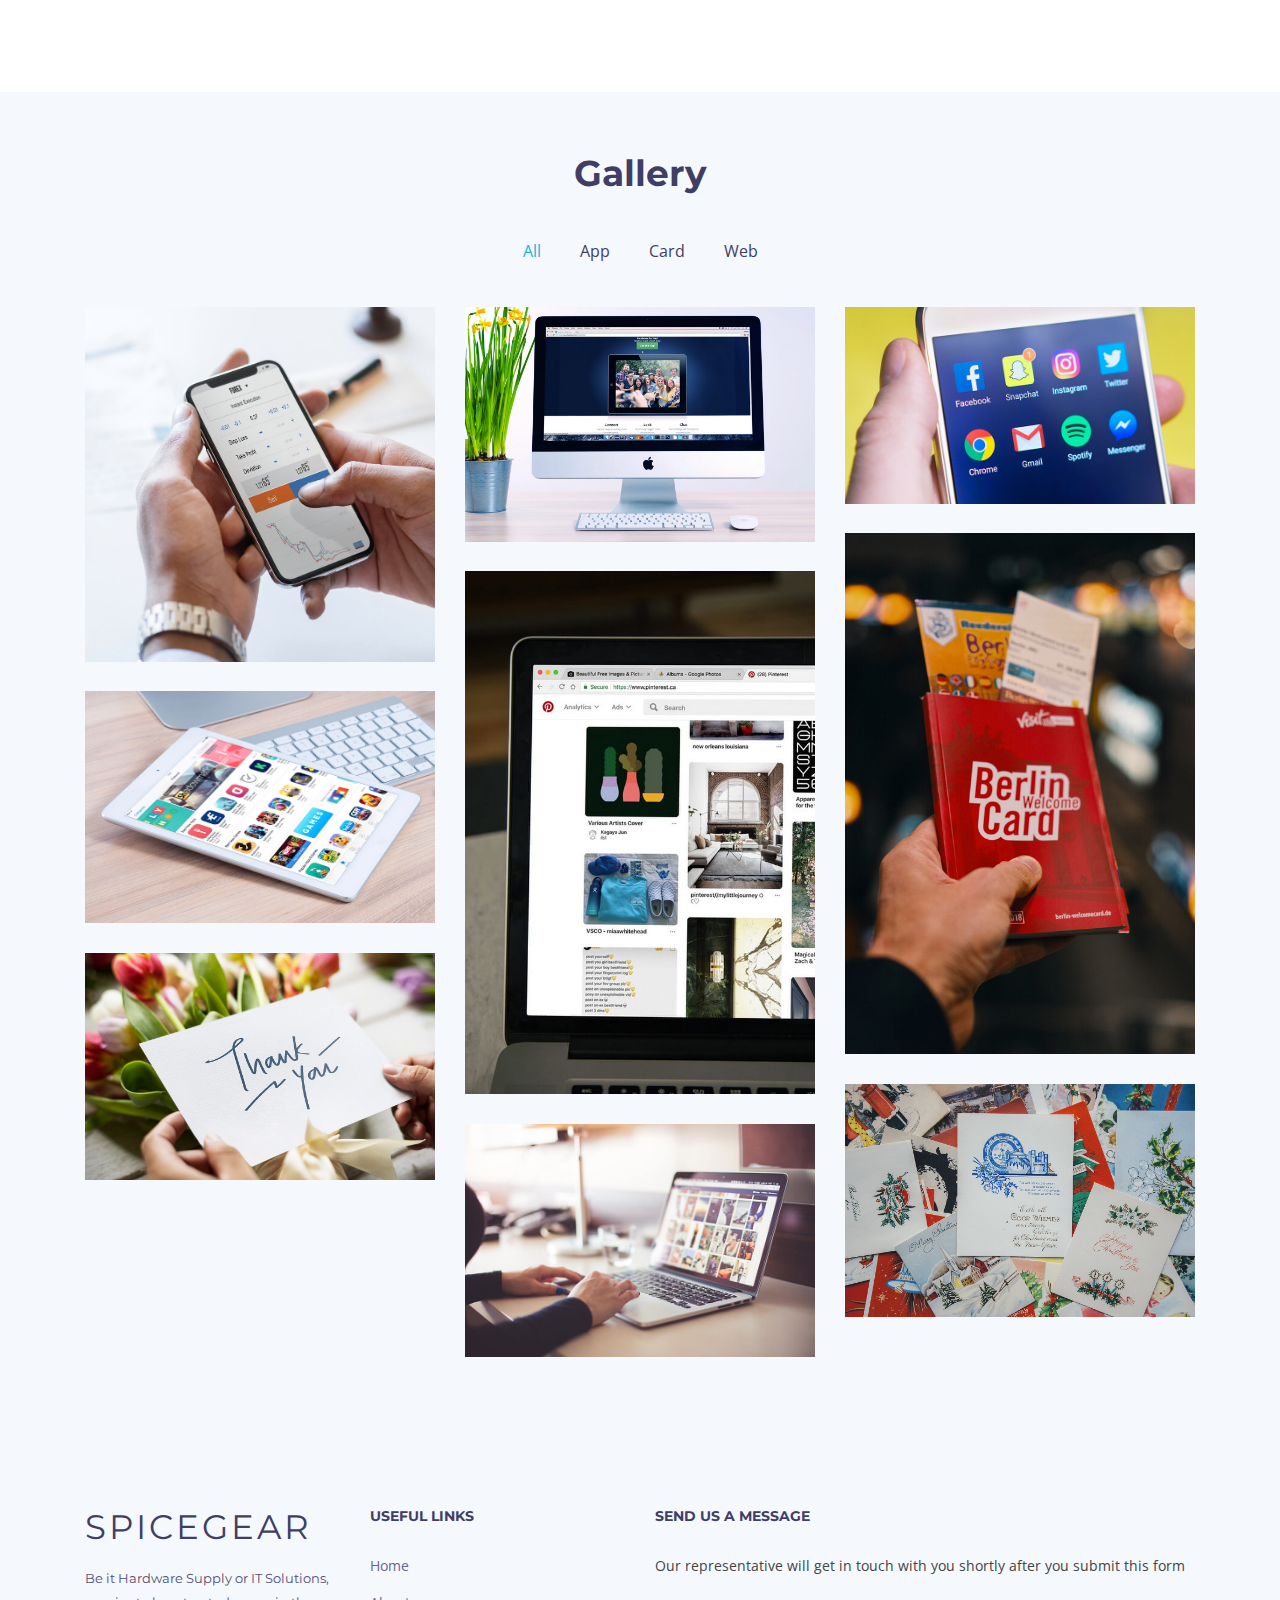
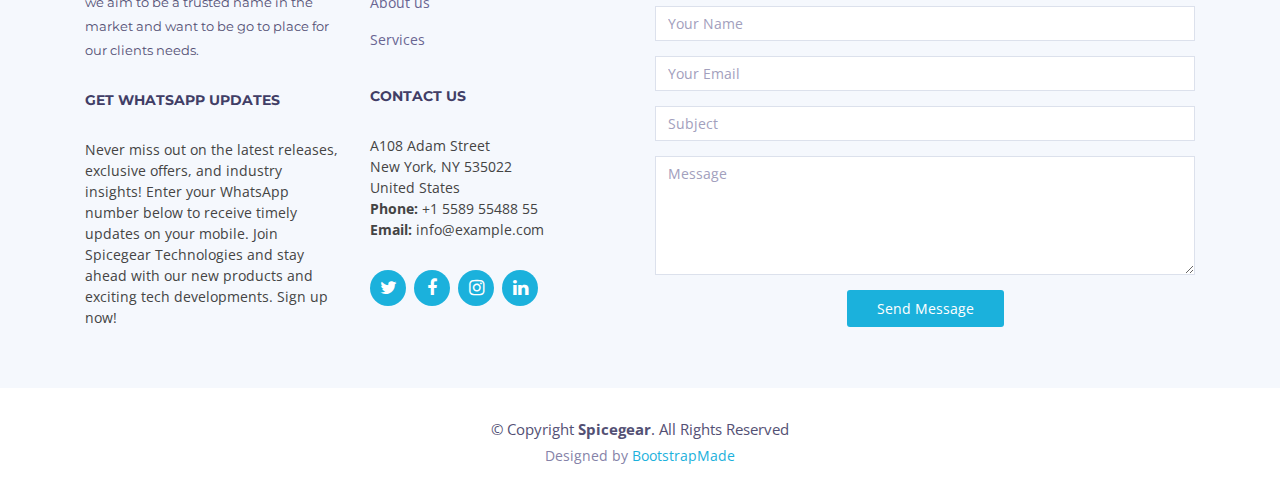
<file: Ganesha Technico/index.html>
<!DOCTYPE html>
<html lang="en">

<head>
  <meta charset="utf-8">
  <title>SpiceGear Technologies</title>
  <meta content="width=device-width, initial-scale=1.0" name="viewport">
  <meta content="" name="keywords">
  <meta content="" name="description">

  <!-- Favicons -->
  <link href="img/favicon.png" rel="icon">
  <link href="img/apple-touch-icon.png" rel="apple-touch-icon">

  <!-- Google Fonts -->
  <link
    href="https://fonts.googleapis.com/css?family=Open+Sans:300,300i,400,400i,500,600,700,700i|Montserrat:300,400,500,600,700"
    rel="stylesheet">

  <!-- Bootstrap CSS File -->
  <link href="lib/bootstrap/css/bootstrap.min.css" rel="stylesheet">

  <!-- Libraries CSS Files -->
  <link href="lib/font-awesome/css/font-awesome.min.css" rel="stylesheet">
  <link href="lib/animate/animate.min.css" rel="stylesheet">
  <link href="lib/ionicons/css/ionicons.min.css" rel="stylesheet">
  <link href="lib/owlcarousel/assets/owl.carousel.min.css" rel="stylesheet">
  <link href="lib/lightbox/css/lightbox.min.css" rel="stylesheet">
  <link href="css/style.css" rel="stylesheet">
</head>

<body>
  <!--==========================
  Header
  ============================-->
  <header id="header">

    <div id="topbar">
      <div class="container">
        <div class="social-links">
          <a href="#" class="twitter"><i class="fa fa-twitter"></i></a>
          <a href="#" class="facebook"><i class="fa fa-facebook"></i></a>
          <a href="#" class="linkedin"><i class="fa fa-linkedin"></i></a>
          <a href="#" class="instagram"><i class="fa fa-instagram"></i></a>
        </div>
      </div>
    </div>

    <div class="container">

      <div class="logo float-left">
        <!-- Uncomment below if you prefer to use an image logo -->
        <h1 class="text-light"><a href="#intro" class="scrollto"><span>SPICEGEAR</span></a></h1>
        <!-- <a href="#header" class="scrollto"><img src="img/logo.png" alt="" class="img-fluid"></a> -->
      </div>

      <nav class="main-nav float-right d-none d-lg-block">
        <ul>
          <li class="active"><a href="#intro">Home</a></li>
          <li><a href="#about">About Us</a></li>
          <li><a href="#services">Services</a></li>
          <li><a href="#portfolio">Portfolio</a></li>
          <li><a href="#team">Team</a></li>
          <li class="drop-down"><a href="">Drop Down</a>
            <ul>
              <li><a href="#">Drop Down 1</a></li>
              <li class="drop-down"><a href="#">Drop Down 2</a>
                <ul>
                  <li><a href="#">Deep Drop Down 1</a></li>
                  <li><a href="#">Deep Drop Down 2</a></li>
                  <li><a href="#">Deep Drop Down 3</a></li>
                  <li><a href="#">Deep Drop Down 4</a></li>
                  <li><a href="#">Deep Drop Down 5</a></li>
                </ul>
              </li>
              <li><a href="#">Drop Down 3</a></li>
              <li><a href="#">Drop Down 4</a></li>
              <li><a href="#">Drop Down 5</a></li>
            </ul>
          </li>
          <li><a href="#footer">Contact Us</a></li>
        </ul>
      </nav><!-- .main-nav -->

    </div>
  </header><!-- #header -->

  <!--==========================
    Intro Section
  ============================-->
  <section id="intro" class="clearfix">
    <div class="container d-flex h-100">
      <div class="row justify-content-center align-self-center">
        <div class="col-md-6 intro-info order-md-first order-last">
          <h2>IT Services and <br> <span>Hardware Supply!</span></h2>
          <div>
            <a href="#footer" class="btn-get-started scrollto">Contact Us</a>
          </div>
        </div>

        <div class="col-md-6 intro-img order-md-last order-first">
          <img src="img/intro-img.svg" alt="" class="img-fluid">
        </div>
      </div>

    </div>
  </section><!-- #intro -->

  <main id="main">

    <!--==========================
      About Us Section
    ============================-->
    <section id="about">

      <div class="container">
        <div class="row">

          <div class="col-lg-5 col-md-6">
            <div class="about-img">
              <img src="img/about-img.jpg" alt="">
            </div>
          </div>

          <div class="col-lg-7 col-md-6">
            <div class="about-content">
              <h2>About Us</h2>
              <h3>Welcome to Spicegear Technologies!</h3>
              <p>
                We take pride in offering high-quality, affordable solutions to meet all your
                technology needs. With a team of talented professionals, we strive to deliver exceptional services and
                provide cutting-edge products to businesses and individuals alike.
              </p>
              <p>
                Whether you require comprehensive IT support, network infrastructure setup, hardware procurement, or
                software solutions, SpiceGear is your trusted partner. We deliver tailored solutions that drive business
                growth and enhance productivity.
              </p>
              <p>Choose SpiceGear for unparalleled IT services and hardware supply. Experience the perfect blend of
                quality, affordability, and expertise as we work together to unlock your technology potential.
                Contact us today and let us take your technology experience to new heights!
              </p>
              <ul>
                <li><i class="ion-android-checkmark-circle"></i> High Quality Hardware</li>
                <li><i class="ion-android-checkmark-circle"></i> Comprehensive IT Solutions</li>
                <li><i class="ion-android-checkmark-circle"></i> Expert Consultation and Support</li>
              </ul>
            </div>
          </div>
        </div>
      </div>

    </section><!-- #about -->


    <!--==========================
      Services Section
    ============================-->
    <section id="services" class="section-bg">
      <div class="container">

        <header class="section-header">
          <h3>Services</h3>
          <p>Laudem latine persequeris id sed, ex fabulas delectus quo. No vel partiendo abhorreant vituperatoribus.</p>
        </header>

        <div class="row">
          <div class="col-md-6 col-lg-4 wow bounceInUp" data-wow-delay="0.2s" data-wow-duration="1.4s">
            <div class="box">
              <div class="icon" style="background: #e1eeff;"><i class="ion-ios-world-outline"
                  style="color: #2282ff;"></i></div>
              <h4 class="title"><a href="">Networking and Infrastructure</a></h4>
              <p class="description">Design, implement, and manage robust network infrastructure solutions, including
                wired and wireless networks, routers, switches, and firewalls.</p>
            </div>
          </div>
          <div class="col-md-6 col-lg-4 wow bounceInUp" data-wow-duration="1.4s">
            <div class="box">
              <div class="icon" style="background: #fff0da;"><i class="ion-ios-bookmarks-outline"
                  style="color: #e98e06;"></i></div>
              <h4 class="title"><a href="">IT Support and Managed Services</a></h4>
              <p class="description">Proactive IT support & management services to ensure
                smooth operation for your infrastructure.</p>
            </div>
          </div>

          <div class="col-md-6 col-lg-4 wow bounceInUp" data-wow-delay="0.1s" data-wow-duration="1.4s">
            <div class="box">
              <div class="icon" style="background: #e6fdfc;"><i class="ion-ios-paper-outline"
                  style="color: #3fcdc7;"></i></div>
              <h4 class="title"><a href="">Hardware Procurement &amp; Installation</a></h4>
              <p class="description">High-quality hardware components, devices and servers, along with professional
                installation and configuration.</p>
            </div>
          </div>
          <div class="col-md-6 col-lg-4 wow bounceInUp" data-wow-delay="0.1s" data-wow-duration="1.4s">
            <div class="box">
              <div class="icon" style="background: #eafde7;"><i class="ion-ios-speedometer-outline"
                  style="color:#41cf2e;"></i></div>
              <h4 class="title"><a href="">Data Management and Backup</a></h4>
              <p class="description">Solutions for data storage, backup, and disaster recovery, including onsite and
                offsite backup solutions, data replication, and business continuity planning.</p>
            </div>
          </div>
          <div class="col-md-6 col-lg-4 wow bounceInUp" data-wow-duration="1.4s">
            <div class="box">
              <div class="icon" style="background: #fceef3;"><i class="ion-ios-analytics-outline"
                  style="color: #ff689b;"></i></div>
              <h4 class="title"><a href="">Software Development & Website Design</a></h4>
              <p class="description">Develop customisable software solutions for businesses to address their ever
                increasing needs.</p>
            </div>
          </div>
          <div class="col-md-6 col-lg-4 wow bounceInUp" data-wow-delay="0.2s" data-wow-duration="1.4s">
            <div class="box">
              <div class="icon" style="background: #ecebff;"><i class="ion-ios-clock-outline"
                  style="color: #8660fe;"></i></div>
              <h4 class="title"><a href="">Accessories Supply</a></h4>
              <p class="description">
                Provide a wide range of hardware accessories to cater to the needs of our clients.
                Peripherals, Connectors, Laptop and Mobile Accessories, Audio and Video Equipment, etc.
              </p>
            </div>
          </div>

        </div>

      </div>
    </section><!-- #services -->

    <!--==========================
      Why Us Section
    ============================-->
    <section id="why-us" class="wow fadeIn">
      <div class="container-fluid">

        <header class="section-header">
          <h3>Why choose us?</h3>
          <p>Laudem latine persequeris id sed, ex fabulas delectus quo. No vel partiendo abhorreant vituperatoribus.</p>
        </header>

        <div class="row">

          <div class="col-lg-6">
            <div class="why-us-img">
              <img src="img/why-us.jpg" alt="" class="img-fluid">
            </div>
          </div>

          <div class="col-lg-6">
            <div class="why-us-content">
              <p>Molestiae omnis numquam corrupti omnis itaque. Voluptatum quidem impedit. Odio dolorum exercitationem
                est error omnis repudiandae ad dolorum sit.</p>
              <p>
                Explicabo repellendus quia labore. Non optio quo ea ut ratione et quaerat. Porro facilis deleniti porro
                consequatur
                et temporibus. Labore est odio.

                Odio omnis saepe qui. Veniam eaque ipsum. Ea quia voluptatum quis explicabo sed nihil repellat..
              </p>

              <div class="features wow bounceInUp clearfix">
                <i class="fa fa-diamond" style="color: #f058dc;"></i>
                <h4>Corporis dolorem</h4>
                <p>Commodi quia voluptatum. Est cupiditate voluptas quaerat officiis ex alias dignissimos et ipsum.
                  Soluta at enim modi ut incidunt dolor et.</p>
              </div>

              <div class="features wow bounceInUp clearfix">
                <i class="fa fa-object-group" style="color: #ffb774;"></i>
                <h4>Eum ut aspernatur</h4>
                <p>Molestias eius rerum iusto voluptas et ab cupiditate aut enim. Assumenda animi occaecati. Quo dolore
                  fuga quasi autem aliquid ipsum odit. Perferendis doloremque iure nulla aut.</p>
              </div>

              <div class="features wow bounceInUp clearfix">
                <i class="fa fa-language" style="color: #589af1;"></i>
                <h4>Voluptates dolores</h4>
                <p>Voluptates nihil et quis omnis et eaque omnis sint aut. Ducimus dolorum aspernatur. Totam dolores ut
                  enim ullam voluptas distinctio aut.</p>
              </div>

            </div>

          </div>

        </div>

      </div>

    </section>

    <!--==========================
      Call To Action Section
    ============================-->
    <section id="call-to-action" class="wow fadeInUp">
      <div class="container">
        <div class="row">
          <div class="col-lg-9 text-center text-lg-left">
            <h3 class="cta-title">Have some doubts?</h3>
            <p class="cta-text">
              We would be more than happy to address any of your doubts regarding our services, support or pricing.
              Just contact us and we will be at your service.
            </p>
          </div>
          <div class="col-lg-3 cta-btn-container text-center">
            <a class="cta-btn align-middle" href="#footer">Contact Us</a>
          </div>
        </div>

      </div>
    </section><!-- #call-to-action -->

    <!--==========================
      Features Section
    ============================-->
    <section id="features">
      <div class="container">

        <div class="row feature-item">
          <div class="col-lg-6 wow fadeInUp">
            <img src="img/features-1.svg" class="img-fluid" alt="">
          </div>
          <div class="col-lg-6 wow fadeInUp pt-5 pt-lg-0">
            <h4>Voluptatem dignissimos provident quasi corporis voluptates sit assumenda.</h4>
            <p>
              Ipsum in aspernatur ut possimus sint. Quia omnis est occaecati possimus ea. Quas molestiae perspiciatis
              occaecati qui rerum. Deleniti quod porro sed quisquam saepe. Numquam mollitia recusandae non ad at et a.
            </p>
            <p>
              Ad vitae recusandae odit possimus. Quaerat cum ipsum corrupti. Odit qui asperiores ea corporis deserunt
              veritatis quidem expedita perferendis. Qui rerum eligendi ex doloribus quia sit. Porro rerum eum eum.
            </p>
          </div>
        </div>

        <div class="row feature-item mt-5 pt-5">
          <div class="col-lg-6 wow fadeInUp order-1 order-lg-2">
            <img src="img/features-2.svg" class="img-fluid" alt="">
          </div>

          <div class="col-lg-6 wow fadeInUp pt-4 pt-lg-0 order-2 order-lg-1">
            <h4>Neque saepe temporibus repellat ea ipsum et. Id vel et quia tempora facere reprehenderit.</h4>
            <p>
              Delectus alias ut incidunt delectus nam placeat in consequatur. Sed cupiditate quia ea quis. Voluptas nemo
              qui aut distinctio. Cumque fugit earum est quam officiis numquam. Ducimus corporis autem at blanditiis
              beatae incidunt sunt.
            </p>
            <p>
              Voluptas saepe natus quidem blanditiis. Non sunt impedit voluptas mollitia beatae. Qui esse molestias.
              Laudantium libero nisi vitae debitis. Dolorem cupiditate est perferendis iusto.
            </p>
            <p>
              Eum quia in. Magni quas ipsum a. Quis ex voluptatem inventore sint quia modi. Numquam est aut fuga
              mollitia exercitationem nam accusantium provident quia.
            </p>
          </div>

        </div>

      </div>
    </section><!-- #about -->

    <!-- Portfolio Section -->
    <section id="portfolio" class="section-bg">
      <div class="container">

        <header class="section-header">
          <h3 class="section-title">Gallery</h3>
        </header>

        <div class="row">
          <div class="col-lg-12">
            <ul id="portfolio-flters">
              <li data-filter="*" class="filter-active">All</li>
              <li data-filter=".filter-app">App</li>
              <li data-filter=".filter-card">Card</li>
              <li data-filter=".filter-web">Web</li>
            </ul>
          </div>
        </div>

        <div class="row portfolio-container">

          <div class="col-lg-4 col-md-6 portfolio-item filter-app">
            <div class="portfolio-wrap">
              <img src="img/portfolio/app1.jpg" class="img-fluid" alt="">
              <div class="portfolio-info">
                <h4><a href="#">App 1</a></h4>
                <p>App</p>
                <div>
                  <a href="img/portfolio/app1.jpg" data-lightbox="portfolio" data-title="App 1" class="link-preview"
                    title="Preview"><i class="ion ion-eye"></i></a>
                  <a href="#" class="link-details" title="More Details"><i class="ion ion-android-open"></i></a>
                </div>
              </div>
            </div>
          </div>

          <div class="col-lg-4 col-md-6 portfolio-item filter-web" data-wow-delay="0.1s">
            <div class="portfolio-wrap">
              <img src="img/portfolio/web3.jpg" class="img-fluid" alt="">
              <div class="portfolio-info">
                <h4><a href="#">Web 3</a></h4>
                <p>Web</p>
                <div>
                  <a href="img/portfolio/web3.jpg" class="link-preview" data-lightbox="portfolio" data-title="Web 3"
                    title="Preview"><i class="ion ion-eye"></i></a>
                  <a href="#" class="link-details" title="More Details"><i class="ion ion-android-open"></i></a>
                </div>
              </div>
            </div>
          </div>

          <div class="col-lg-4 col-md-6 portfolio-item filter-app" data-wow-delay="0.2s">
            <div class="portfolio-wrap">
              <img src="img/portfolio/app2.jpg" class="img-fluid" alt="">
              <div class="portfolio-info">
                <h4><a href="#">App 2</a></h4>
                <p>App</p>
                <div>
                  <a href="img/portfolio/app2.jpg" class="link-preview" data-lightbox="portfolio" data-title="App 2"
                    title="Preview"><i class="ion ion-eye"></i></a>
                  <a href="#" class="link-details" title="More Details"><i class="ion ion-android-open"></i></a>
                </div>
              </div>
            </div>
          </div>

          <div class="col-lg-4 col-md-6 portfolio-item filter-card">
            <div class="portfolio-wrap">
              <img src="img/portfolio/card2.jpg" class="img-fluid" alt="">
              <div class="portfolio-info">
                <h4><a href="#">Card 2</a></h4>
                <p>Card</p>
                <div>
                  <a href="img/portfolio/card2.jpg" class="link-preview" data-lightbox="portfolio" data-title="Card 2"
                    title="Preview"><i class="ion ion-eye"></i></a>
                  <a href="#" class="link-details" title="More Details"><i class="ion ion-android-open"></i></a>
                </div>
              </div>
            </div>
          </div>

          <div class="col-lg-4 col-md-6 portfolio-item filter-web" data-wow-delay="0.1s">
            <div class="portfolio-wrap">
              <img src="img/portfolio/web2.jpg" class="img-fluid" alt="">
              <div class="portfolio-info">
                <h4><a href="#">Web 2</a></h4>
                <p>Web</p>
                <div>
                  <a href="img/portfolio/web2.jpg" class="link-preview" data-lightbox="portfolio" data-title="Web 2"
                    title="Preview"><i class="ion ion-eye"></i></a>
                  <a href="#" class="link-details" title="More Details"><i class="ion ion-android-open"></i></a>
                </div>
              </div>
            </div>
          </div>

          <div class="col-lg-4 col-md-6 portfolio-item filter-app" data-wow-delay="0.2s">
            <div class="portfolio-wrap">
              <img src="img/portfolio/app3.jpg" class="img-fluid" alt="">
              <div class="portfolio-info">
                <h4><a href="#">App 3</a></h4>
                <p>App</p>
                <div>
                  <a href="img/portfolio/app3.jpg" class="link-preview" data-lightbox="portfolio" data-title="App 3"
                    title="Preview"><i class="ion ion-eye"></i></a>
                  <a href="#" class="link-details" title="More Details"><i class="ion ion-android-open"></i></a>
                </div>
              </div>
            </div>
          </div>

          <div class="col-lg-4 col-md-6 portfolio-item filter-card">
            <div class="portfolio-wrap">
              <img src="img/portfolio/card1.jpg" class="img-fluid" alt="">
              <div class="portfolio-info">
                <h4><a href="#">Card 1</a></h4>
                <p>Card</p>
                <div>
                  <a href="img/portfolio/card1.jpg" class="link-preview" data-lightbox="portfolio" data-title="Card 1"
                    title="Preview"><i class="ion ion-eye"></i></a>
                  <a href="#" class="link-details" title="More Details"><i class="ion ion-android-open"></i></a>
                </div>
              </div>
            </div>
          </div>

          <div class="col-lg-4 col-md-6 portfolio-item filter-card" data-wow-delay="0.1s">
            <div class="portfolio-wrap">
              <img src="img/portfolio/card3.jpg" class="img-fluid" alt="">
              <div class="portfolio-info">
                <h4><a href="#">Card 3</a></h4>
                <p>Card</p>
                <div>
                  <a href="img/portfolio/card3.jpg" class="link-preview" data-lightbox="portfolio" data-title="Card 3"
                    title="Preview"><i class="ion ion-eye"></i></a>
                  <a href="#" class="link-details" title="More Details"><i class="ion ion-android-open"></i></a>
                </div>
              </div>
            </div>
          </div>

          <div class="col-lg-4 col-md-6 portfolio-item filter-web" data-wow-delay="0.2s">
            <div class="portfolio-wrap">
              <img src="img/portfolio/web1.jpg" class="img-fluid" alt="">
              <div class="portfolio-info">
                <h4><a href="#">Web 1</a></h4>
                <p>Web</p>
                <div>
                  <a href="img/portfolio/web1.jpg" class="link-preview" data-lightbox="portfolio" data-title="Web 1"
                    title="Preview"><i class="ion ion-eye"></i></a>
                  <a href="#" class="link-details" title="More Details"><i class="ion ion-android-open"></i></a>
                </div>
              </div>
            </div>
          </div>

        </div>

      </div>
    </section><!-- #portfolio -->

    <!-- Clients Section -->
    <!-- Team Section -->
    <!-- Clients Section -->
    <!-- Pricing Section -->
    <!-- Frequently Asked Questions Section -->

  </main>

  <!--==========================
    Footer
  ============================-->
  <footer id="footer" class="section-bg">
    <div class="footer-top">
      <div class="container">

        <div class="row">

          <div class="col-lg-6">

            <div class="row">

              <div class="col-sm-6">

                <div class="footer-info">
                  <h3>Spicegear</h3>
                  <p>Be it Hardware Supply or IT Solutions, we aim to be a trusted name in the market and want to be go
                    to place for our clients needs.</p>
                </div>

                <div class="footer-newsletter">
                  <h4>Get WhatsApp Updates</h4>
                  <p>Never miss out on the latest releases, exclusive offers, and industry insights!
                    Enter your WhatsApp number below to receive timely updates on your mobile.
                    Join Spicegear Technologies and stay ahead with our new products and exciting tech developments.
                    Sign up now!</p>
                  <!-- <form action="" method="post">
                    <input type="email" name="email"><input type="submit" value="Subscribe">
                  </form> -->
                </div>

              </div>

              <div class="col-sm-6">
                <div class="footer-links">
                  <h4>Useful Links</h4>
                  <ul>
                    <li><a href="#">Home</a></li>
                    <li><a href="#aboutus">About us</a></li>
                    <li><a href="#services">Services</a></li>
                  </ul>
                </div>

                <div class="footer-links">
                  <h4>Contact Us</h4>
                  <p>
                    A108 Adam Street <br>
                    New York, NY 535022<br>
                    United States <br>
                    <strong>Phone:</strong> +1 5589 55488 55<br>
                    <strong>Email:</strong> info@example.com<br>
                  </p>
                </div>

                <div class="social-links">
                  <a href="#" class="twitter"><i class="fa fa-twitter"></i></a>
                  <a href="#" class="facebook"><i class="fa fa-facebook"></i></a>
                  <a href="#" class="instagram"><i class="fa fa-instagram"></i></a>
                  <a href="#" class="linkedin"><i class="fa fa-linkedin"></i></a>
                </div>

              </div>

            </div>

          </div>

          <div class="col-lg-6">

            <div class="form">

              <h4>Send us a message</h4>
              <p>Our representative will get in touch with you shortly after you submit this form</p>
              <form action="" method="post" role="form" class="contactForm">
                <div class="form-group">
                  <input type="text" name="name" class="form-control" id="name" placeholder="Your Name"
                    data-rule="minlen:4" data-msg="Please enter at least 4 chars" />
                  <div class="validation"></div>
                </div>
                <div class="form-group">
                  <input type="email" class="form-control" name="email" id="email" placeholder="Your Email"
                    data-rule="email" data-msg="Please enter a valid email" />
                  <div class="validation"></div>
                </div>
                <div class="form-group">
                  <input type="text" class="form-control" name="subject" id="subject" placeholder="Subject"
                    data-rule="minlen:4" data-msg="Please enter at least 8 chars of subject" />
                  <div class="validation"></div>
                </div>
                <div class="form-group">
                  <textarea class="form-control" name="message" rows="5" data-rule="required"
                    data-msg="Please write something for us" placeholder="Message"></textarea>
                  <div class="validation"></div>
                </div>

                <div id="sendmessage">Your message has been sent. Thank you!</div>
                <div id="errormessage"></div>

                <div class="text-center"><button type="submit" title="Send Message">Send Message</button></div>
              </form>
            </div>
          </div>
        </div>
      </div>
    </div>

    <div class="container">
      <div class="copyright">
        &copy; Copyright <strong>Spicegear</strong>. All Rights Reserved
      </div>
      <div class="credits">
        Designed by <a href="https://bootstrapmade.com/">BootstrapMade</a>
      </div>
    </div>
  </footer><!-- #footer -->

  <a href="#" class="back-to-top"><i class="fa fa-chevron-up"></i></a>
  <!-- Uncomment below i you want to use a preloader -->
  <!-- <div id="preloader"></div> -->

  <!-- JavaScript Libraries -->
  <script src="lib/jquery/jquery.min.js"></script>
  <script src="lib/jquery/jquery-migrate.min.js"></script>
  <script src="lib/bootstrap/js/bootstrap.bundle.min.js"></script>
  <script src="lib/easing/easing.min.js"></script>
  <script src="lib/mobile-nav/mobile-nav.js"></script>
  <script src="lib/wow/wow.min.js"></script>
  <script src="lib/waypoints/waypoints.min.js"></script>
  <script src="lib/counterup/counterup.min.js"></script>
  <script src="lib/owlcarousel/owl.carousel.min.js"></script>
  <script src="lib/isotope/isotope.pkgd.min.js"></script>
  <script src="lib/lightbox/js/lightbox.min.js"></script>
  <!-- Contact Form JavaScript File -->
  <script src="contactform/contactform.js"></script>

  <!-- Template Main Javascript File -->
  <script src="js/main.js"></script>

</body>

</html>
</file>
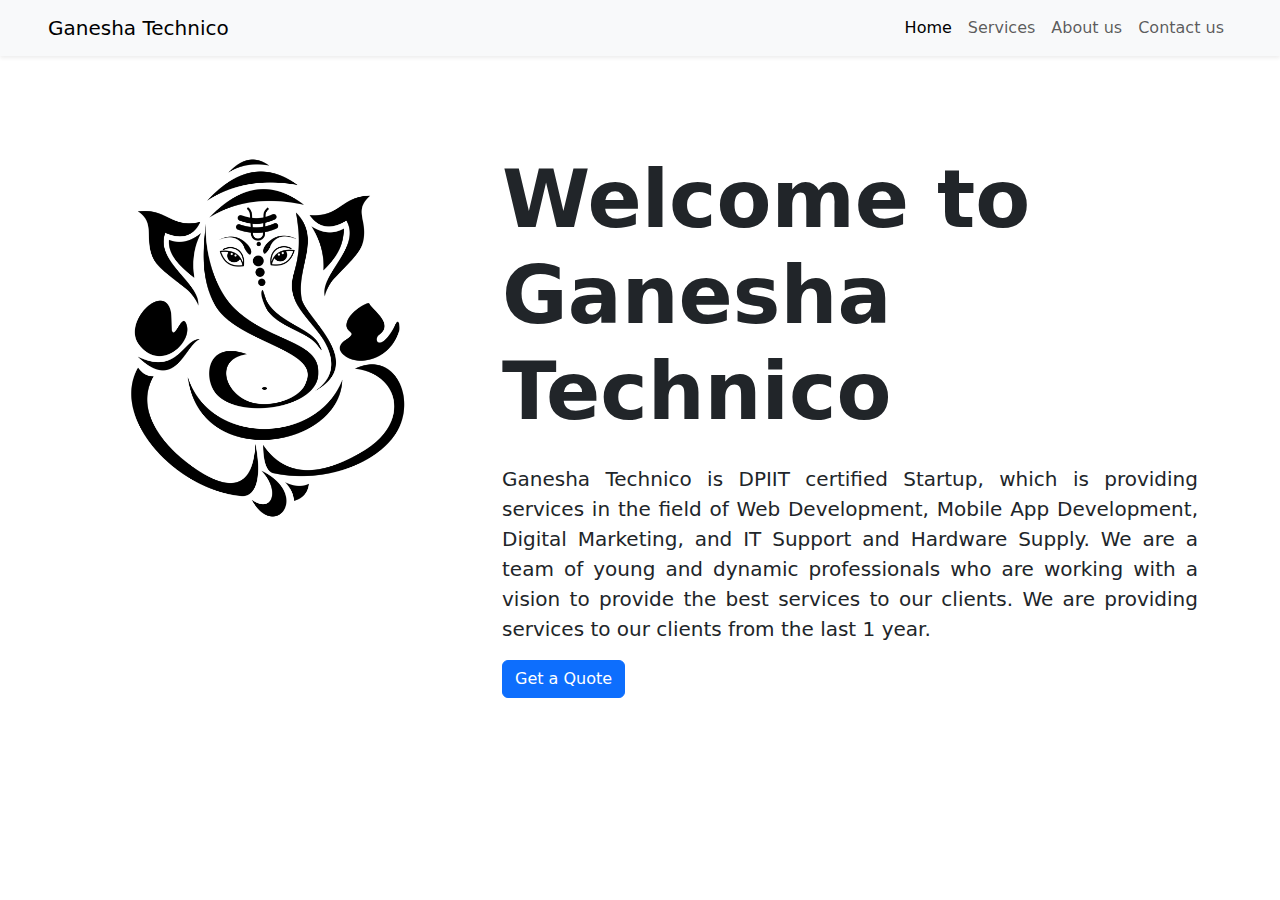
<file: website/public/index.html>
<!DOCTYPE html>
<html lang="en">

<head>
    <meta charset="UTF-8">
    <meta http-equiv="X-UA-Compatible" content="IE=edge">
    <meta name="viewport" content="width=device-width, initial-scale=1.0">
    <title>Ganesha Technico</title>
    <link href="https://cdn.jsdelivr.net/npm/bootstrap@5.0.2/dist/css/bootstrap.min.css" rel="stylesheet">
    <link rel="stylesheet" href="css/styles.css">
</head>

<body>
    <header>
        <nav class="navbar navbar-expand-lg navbar-light bg-light shadow-sm">
            <div class="container-fluid px-2 px-sm-3 px-md-5">
                <a class="navbar-brand d-block" href="/">Ganesha Technico</a>
                <button class="navbar-toggler" type="button" data-bs-toggle="collapse"
                    data-bs-target="#navbarSupportedContent" aria-controls="navbarSupportedContent"
                    aria-expanded="false" aria-label="Toggle navigation">
                    <span class="navbar-toggler-icon"></span>
                </button>
                <div class="collapse navbar-collapse" id="navbarSupportedContent">
                    <ul class="navbar-nav ms-auto mb-2 mb-lg-0">
                        <li class="nav-item">
                            <a class="nav-link active" aria-current="page" href="#">Home</a>
                        </li>
                        <li class="nav-item">
                            <a class="nav-link" href="#">Services</a>
                        </li>
                        <li class="nav-item">
                            <a class="nav-link" href="#">About us</a>
                        </li>
                        <li class="nav-item">
                            <a class="nav-link" href="#">Contact us</a>
                        </li>
                    </ul>
                </div>
            </div>
        </nav>

        <div class="welcome container my-md-5 py-3 py-md-5 d-flex flex-column flex-md-row justify-content-md-between">
            <div class="welcome-image me-auto me-md-5 mb-3 mb-md-auto col-md-4">
                <img src="images/ganesha.png" class="img-fluid" alt="Web Developer">
            </div>
            <div class="welcome-text text-center text-md-start ">
                <h1 class="display-1 mb-4 fw-bolder text-center text-md-start">Welcome to Ganesha Technico</h1>
                <p class="lead" style="text-align: justify;">
                    Ganesha Technico is <span data-bs-toggle="tooltip" tabindex="0"
                        title="Department for Promotion of Industry and Internal Trade">DPIIT</span> certified Startup,
                    which is providing services in the field of Web
                    Development,
                    Mobile App Development, Digital Marketing, and IT Support and Hardware Supply. We are a team of
                    young and dynamic
                    professionals who are working with a vision to provide the best services to our clients. We are
                    providing services to our clients from the last <span class="years-of-service">1</span> year.
                </p>
                <a href="#" class="btn btn-primary cta cta-welcome">Get a Quote</a>
            </div>
        </div>
    </header>

    <!-- <section class="our-services">
        <h2 class="section-heading text-center fw-bold my-3">Our Services</h2>
        <div class="services-list-group mx-auto d-flex flex-column flex-md-row list-group justify-content-md-around">
            <ul class="services-list">
                <li>IT Support and Hardware Supply</li>
                <li>Web Development</li>
                <li>Mobile App Development</li>
                <li>Digital Marketing</li>
            </ul>
            <ul class="services-list">
                <li>Repairs & Maintenance</li>
                <li>Networking</li>
                <li>Hardware Maintenance</li>
                <li>Network consultancy</li>
            </ul>
        </div>
    </section> -->

    <script src="https://cdn.jsdelivr.net/npm/bootstrap@5.0.2/dist/js/bootstrap.bundle.min.js"></script>
    <script src="js/main.js"></script>
</body>

</html>
</file>
<file: website/public/css/styles.css>
/* custom classes */
.list-unstyled {
	padding-left: 0;
	list-style: none;
}
/* custom classes end*/

header {
	/* max-height: 100vh; */
	/* height: 100vh; */
}

.brand-name {
	font-size: 2rem;
	font-weight: 700;
}

.services-list-group {
	max-width: min(600px, 80%);
}

.services-list > li {
	line-height: 2;
	font-size: 1.2rem;
}
</file>
<file: css/style.css>
/*
  Theme Name: Rapid
  Theme URL: https://bootstrapmade.com/rapid-multipurpose-bootstrap-business-template/
  Author: BootstrapMade.com
  License: https://bootstrapmade.com/license/
*/

/*--------------------------------------------------------------
# General
--------------------------------------------------------------*/

body {
	background: #fff;
	color: #444;
	font-family: "Open Sans", sans-serif;
	font-display: swap;
}

a {
	color: #1bb1dc;
	transition: 0.5s;
}

a:hover,
a:active,
a:focus {
	color: #0a98c0;
	outline: none;
	text-decoration: none;
}

p {
	padding: 0;
	margin: 0 0 30px 0;
}

h1,
h2,
h3,
h4,
h5,
h6 {
	font-family: "Montserrat", sans-serif;
	font-weight: 400;
	margin: 0 0 20px 0;
	padding: 0;
}

/* Back to top button */

.back-to-top {
	position: fixed;
	display: none;
	background: #1bb1dc;
	color: #fff;
	width: 44px;
	height: 44px;
	text-align: center;
	line-height: 1;
	font-size: 16px;
	border-radius: 50%;
	right: 15px;
	bottom: 15px;
	transition: background 0.5s;
	z-index: 11;
}

.back-to-top i {
	padding-top: 12px;
	color: #fff;
}

/* Prelaoder */

#preloader {
	position: fixed;
	top: 0;
	left: 0;
	right: 0;
	bottom: 0;
	z-index: 9999;
	overflow: hidden;
	background: #fff;
}

#preloader:before {
	content: "";
	position: fixed;
	top: calc(50% - 30px);
	left: calc(50% - 30px);
	border: 6px solid #f2f2f2;
	border-top: 6px solid #1bb1dc;
	border-radius: 50%;
	width: 60px;
	height: 60px;
	-webkit-animation: animate-preloader 1s linear infinite;
	animation: animate-preloader 1s linear infinite;
}

@-webkit-keyframes animate-preloader {
	0% {
		-webkit-transform: rotate(0deg);
		transform: rotate(0deg);
	}

	100% {
		-webkit-transform: rotate(360deg);
		transform: rotate(360deg);
	}
}

@keyframes animate-preloader {
	0% {
		-webkit-transform: rotate(0deg);
		transform: rotate(0deg);
	}

	100% {
		-webkit-transform: rotate(360deg);
		transform: rotate(360deg);
	}
}

/*--------------------------------------------------------------
# Top Bar
--------------------------------------------------------------*/

#topbar {
	padding: 0 0 10px 0;
	font-size: 14px;
	transition: all 0.5s;
}

#topbar .social-links {
	text-align: right;
}

#topbar .social-links a {
	color: #535074;
	padding: 4px 12px;
	display: inline-block;
	line-height: 1px;
}

#topbar .social-links a:hover {
	color: #1bb1dc;
}

#topbar .social-links a:first-child {
	border-left: 0;
}

/*--------------------------------------------------------------
# Header
--------------------------------------------------------------*/

#header {
	height: 110px;
	transition: all 0.5s;
	z-index: 997;
	transition: all 0.5s;
	padding: 20px 0;
	position: fixed;
	left: 0;
	top: 0;
	right: 0;
	transition: all 0.5s;
	z-index: 997;
}

#header.header-scrolled,
#header.header-pages {
	height: 70px;
	padding: 15px 0;
	background-color: #fff;
	box-shadow: 0px 0px 30px rgba(127, 137, 161, 0.3);
}

#header.header-scrolled #topbar,
#header.header-pages #topbar {
	display: none;
}

#header .logo h1 {
	font-size: 36px;
	margin: 0;
	padding: 0;
	line-height: 1;
	font-weight: 400;
	letter-spacing: 3px;
	text-transform: uppercase;
}

#header .logo h1 a,
#header .logo h1 a:hover {
	color: #413e66;
	text-decoration: none;
}

#header .logo img {
	padding: 0;
	margin: 7px 0;
	max-height: 26px;
}

.main-pages {
	margin-top: 60px;
}

/*--------------------------------------------------------------
# Intro Section
--------------------------------------------------------------*/

#intro {
	width: 100%;
	height: 100vh;
	position: relative;
	background: #f5f8fd url("../img/intro-bg.jpg") center top no-repeat;
	background-size: cover;
}

#intro .intro-info h2 {
	color: #413e66;
	margin-bottom: 40px;
	font-size: 48px;
	font-weight: 700;
}

#intro .intro-info h2 span {
	color: #1bb1dc;
}

#intro .intro-info .btn-get-started,
#intro .intro-info .btn-services {
	font-family: "Montserrat", sans-serif;
	font-size: 13px;
	font-weight: 600;
	text-transform: uppercase;
	letter-spacing: 1px;
	display: inline-block;
	padding: 10px 32px;
	border-radius: 4px;
	transition: 0.5s;
	color: #fff;
	background: #1bb1dc;
	color: #fff;
}

#intro .intro-info .btn-get-started:hover,
#intro .intro-info .btn-services:hover {
	background: #0a98c0;
}

/*--------------------------------------------------------------
# Navigation Menu
--------------------------------------------------------------*/

/* Desktop Navigation */

.main-nav {
	/* Drop Down */
	/* Deep Drop Down */
}

.main-nav,
.main-nav * {
	margin: 0;
	padding: 0;
	list-style: none;
}

.main-nav > ul > li {
	position: relative;
	white-space: nowrap;
	float: left;
}

.main-nav a {
	display: block;
	position: relative;
	color: #413e66;
	padding: 10px 15px;
	transition: 0.3s;
	font-size: 14px;
	font-family: "Open Sans", sans-serif;
	text-transform: uppercase;
	font-weight: 600;
}

.main-nav a:hover,
.main-nav .active > a,
.main-nav li:hover > a {
	color: #1bb1dc;
	text-decoration: none;
}

.main-nav .drop-down ul {
	display: block;
	position: absolute;
	left: 0;
	top: calc(100% - 30px);
	z-index: 99;
	opacity: 0;
	visibility: hidden;
	padding: 10px 0;
	background: #fff;
	box-shadow: 0px 0px 30px rgba(127, 137, 161, 0.25);
	transition: ease all 0.3s;
}

.main-nav .drop-down:hover > ul {
	opacity: 1;
	top: 100%;
	visibility: visible;
}

.main-nav .drop-down li {
	min-width: 180px;
	position: relative;
}

.main-nav .drop-down ul a {
	padding: 10px 20px;
	font-size: 14px;
	font-weight: 500;
	text-transform: none;
	color: #065e77;
}

.main-nav .drop-down ul a:hover,
.main-nav .drop-down ul .active > a,
.main-nav .drop-down ul li:hover > a {
	color: #1bb1dc;
}

.main-nav .drop-down > a:after {
	content: "\f107";
	font-family: FontAwesome;
	padding-left: 10px;
}

.main-nav .drop-down .drop-down ul {
	top: 0;
	left: calc(100% - 30px);
}

.main-nav .drop-down .drop-down:hover > ul {
	opacity: 1;
	top: 0;
	left: 100%;
}

.main-nav .drop-down .drop-down > a {
	padding-right: 35px;
}

.main-nav .drop-down .drop-down > a:after {
	content: "\f105";
	position: absolute;
	right: 15px;
}

/* Mobile Navigation */

.mobile-nav {
	position: fixed;
	top: 0;
	bottom: 0;
	z-index: 9999;
	overflow-y: auto;
	left: -260px;
	width: 260px;
	padding-top: 18px;
	background: rgba(40, 38, 70, 0.8);
	transition: 0.4s;
}

.mobile-nav * {
	margin: 0;
	padding: 0;
	list-style: none;
}

.mobile-nav a {
	display: block;
	position: relative;
	color: #fff;
	padding: 10px 20px;
	font-weight: 500;
}

.mobile-nav a:hover,
.mobile-nav .active > a,
.mobile-nav li:hover > a {
	color: #8dc2fa;
	text-decoration: none;
}

.mobile-nav .drop-down > a:after {
	content: "\f078";
	font-family: FontAwesome;
	padding-left: 10px;
	position: absolute;
	right: 15px;
}

.mobile-nav .active.drop-down > a:after {
	content: "\f077";
}

.mobile-nav .drop-down > a {
	padding-right: 35px;
}

.mobile-nav .drop-down ul {
	display: none;
	overflow: hidden;
}

.mobile-nav .drop-down li {
	padding-left: 20px;
}

.mobile-nav-toggle {
	position: fixed;
	right: 0;
	top: 0;
	z-index: 9998;
	border: 0;
	background: none;
	font-size: 24px;
	transition: all 0.4s;
	outline: none !important;
	line-height: 1;
	cursor: pointer;
	text-align: right;
}

.mobile-nav-toggle i {
	margin: 18px 18px 0 0;
	color: #065e77;
}

.mobile-nav-overly {
	width: 100%;
	height: 100%;
	z-index: 9997;
	top: 0;
	left: 0;
	position: fixed;
	background: rgba(40, 38, 70, 0.8);
	overflow: hidden;
	display: none;
}

.mobile-nav-active {
	overflow: hidden;
}

.mobile-nav-active .mobile-nav {
	left: 0;
}

.mobile-nav-active .mobile-nav-toggle i {
	color: #fff;
}

/*--------------------------------------------------------------
# Sections
--------------------------------------------------------------*/

/* Sections Header
--------------------------------*/

.section-header h3 {
	font-size: 36px;
	color: #413e66;
	text-align: center;
	font-weight: 700;
	position: relative;
	font-family: "Montserrat", sans-serif;
}

.section-header p {
	text-align: center;
	margin: auto;
	font-size: 15px;
	padding-bottom: 60px;
	color: #535074;
	width: 50%;
}

/* Section with background
--------------------------------*/

.section-bg {
	background: #f5f8fd;
}

/* About Us Section
--------------------------------*/

#about {
	padding: 80px 0;
}

#about .about-content {
	padding-top: 40px;
}

#about .about-content h2 {
	color: #413e66;
	font-family: "Montserrat", sans-serif;
	font-weight: 700;
}

#about .about-content h3 {
	color: #696592;
	font-weight: 400;
	font-size: 22px;
	font-style: italic;
}

#about .about-content ul {
	list-style: none;
	padding: 0;
}

#about .about-content ul li {
	padding-bottom: 10px;
}

#about .about-content ul li i {
	font-size: 20px;
	padding-right: 4px;
	color: #1bb1dc;
}

#about .about-img {
	position: relative;
	margin: 30px 30px 30px 30px;
}

#about .about-img img {
	width: 100%;
	border: 8px solid #fff;
	transition: 0.5s;
}

#about .about-img img:hover {
	width: 100%;
	-webkit-transform: scale(1.03);
	transform: scale(1.03);
}

#about .about-img::before {
	position: absolute;
	left: -31px;
	top: -30px;
	width: 90%;
	height: 92%;
	z-index: -1;
	content: "";
	background-color: #ebf1fa;
	transition: 0.5s;
}

#about .about-img::after {
	position: absolute;
	right: -31px;
	bottom: -30px;
	width: 90%;
	height: 92%;
	z-index: -1;
	content: "";
	background-color: #ebf1fa;
	transition: 0.5s;
}

/* Services Section
--------------------------------*/

#services {
	padding: 60px 0 40px 0;
}

#services .box {
	padding: 30px;
	position: relative;
	overflow: hidden;
	border-radius: 10px;
	margin: 0 10px 40px 10px;
	background: #fff;
	box-shadow: 0 10px 29px 0 rgba(68, 88, 144, 0.1);
	transition: all 0.3s ease-in-out;
	text-align: center;
}

#services .box:hover {
	-webkit-transform: scale(1.1);
	transform: scale(1.1);
}

#services .icon {
	margin: 0 auto 15px auto;
	padding-top: 12px;
	display: inline-block;
	text-align: center;
	border-radius: 50%;
	width: 60px;
	height: 60px;
}

#services .icon i {
	font-size: 36px;
	line-height: 1;
}

#services .title {
	font-weight: 700;
	margin-bottom: 15px;
	font-size: 18px;
}

#services .title a {
	color: #111;
}

#services .box:hover .title a {
	color: #1bb1dc;
}

#services .description {
	font-size: 14px;
	line-height: 28px;
	margin-bottom: 0;
	text-align: left;
}

/* Why Us Section
--------------------------------*/

#why-us {
	padding: 60px 0;
}

#why-us .why-us-content .features {
	margin: 0 0 15px 0;
	padding: 0;
	transition: 0.3s ease-in-out;
}

#why-us .why-us-content .features i {
	font-size: 36px;
	float: left;
}

#why-us .why-us-content .features h4 {
	font-size: 24px;
	font-weight: 600;
	margin-left: 56px;
	color: #413e66;
	margin-bottom: 5px;
}

#why-us .why-us-content .features p {
	font-size: 16px;
	margin-left: 56px;
	color: #555186;
}

#why-us .counters {
	padding-top: 40px;
}

#why-us .counters span {
	font-family: "Montserrat", sans-serif;
	font-weight: bold;
	font-size: 48px;
	display: block;
	color: #555186;
}

#why-us .counters p {
	padding: 0;
	margin: 0 0 20px 0;
	font-family: "Montserrat", sans-serif;
	font-size: 14px;
	color: #8a87b6;
}

/* Call To Action Section
--------------------------------*/

#call-to-action {
	background: #2d2b46;
	background-size: cover;
	padding: 40px 0;
}

#call-to-action .cta-title {
	color: #fff;
	font-size: 28px;
	font-weight: 700;
}

#call-to-action .cta-text {
	color: #fff;
}

#call-to-action .cta-btn {
	font-family: "Montserrat", sans-serif;
	font-weight: 700;
	font-size: 16px;
	letter-spacing: 1px;
	display: inline-block;
	padding: 8px 26px;
	border-radius: 3px;
	transition: 0.5s;
	margin: 10px;
	border: 3px solid #fff;
	color: #fff;
}

#call-to-action .cta-btn:hover {
	background: #1bb1dc;
	border: 3px solid #1bb1dc;
}

/* Features Section
--------------------------------*/

#features {
	padding: 80px 0;
}

#features h4 {
	font-weight: 600;
	font-size: 24px;
}

/* Portfolio Section
--------------------------------*/

#portfolio {
	padding: 60px 0;
}

#portfolio #portfolio-flters {
	padding: 0;
	margin: 5px 0 35px 0;
	list-style: none;
	text-align: center;
}

#portfolio #portfolio-flters li {
	cursor: pointer;
	margin: 15px 15px 15px 0;
	display: inline-block;
	padding: 6px 10px;
	font-size: 16px;
	line-height: 20px;
	color: #413e66;
	margin-bottom: 5px;
	transition: all 0.3s ease-in-out;
}

#portfolio #portfolio-flters li:hover,
#portfolio #portfolio-flters li.filter-active {
	color: #1bb1dc;
}

#portfolio #portfolio-flters li:last-child {
	margin-right: 0;
}

#portfolio .portfolio-item {
	position: relative;
	overflow: hidden;
	margin-bottom: 30px;
}

#portfolio .portfolio-item .portfolio-wrap {
	overflow: hidden;
	position: relative;
	margin: 0;
}

#portfolio .portfolio-item .portfolio-wrap:hover img {
	opacity: 0.4;
	transition: 0.3s;
}

#portfolio .portfolio-item .portfolio-wrap .portfolio-info {
	position: absolute;
	top: 0;
	right: 0;
	bottom: 0;
	left: 0;
	display: -webkit-box;
	display: -webkit-flex;
	display: -ms-flexbox;
	display: flex;
	-webkit-box-pack: center;
	-webkit-justify-content: center;
	-ms-flex-pack: center;
	justify-content: center;
	-webkit-box-align: center;
	-webkit-align-items: center;
	-ms-flex-align: center;
	align-items: center;
	-webkit-box-orient: vertical;
	-webkit-box-direction: normal;
	-webkit-flex-direction: column;
	-ms-flex-direction: column;
	flex-direction: column;
	text-align: center;
	opacity: 0;
	transition: 0.2s linear;
}

#portfolio .portfolio-item .portfolio-wrap .portfolio-info h4 {
	font-size: 22px;
	line-height: 1px;
	font-weight: 700;
	margin-bottom: 14px;
	padding-bottom: 0;
}

#portfolio .portfolio-item .portfolio-wrap .portfolio-info h4 a {
	color: #fff;
}

#portfolio .portfolio-item .portfolio-wrap .portfolio-info h4 a:hover {
	color: #1bb1dc;
}

#portfolio .portfolio-item .portfolio-wrap .portfolio-info p {
	padding: 0;
	margin: 0;
	color: #f8fcff;
	font-weight: 500;
	font-size: 14px;
	text-transform: uppercase;
}

#portfolio .portfolio-item .portfolio-wrap .portfolio-info .link-preview,
#portfolio .portfolio-item .portfolio-wrap .portfolio-info .link-details {
	display: inline-block;
	line-height: 1;
	text-align: center;
	width: 36px;
	height: 36px;
	background: #1bb1dc;
	border-radius: 50%;
	margin: 10px 4px 0 4px;
}

#portfolio .portfolio-item .portfolio-wrap .portfolio-info .link-preview i,
#portfolio .portfolio-item .portfolio-wrap .portfolio-info .link-details i {
	padding-top: 6px;
	font-size: 22px;
	color: #fff;
}

#portfolio .portfolio-item .portfolio-wrap .portfolio-info .link-preview:hover,
#portfolio .portfolio-item .portfolio-wrap .portfolio-info .link-details:hover {
	background: #42c3e8;
}

#portfolio
	.portfolio-item
	.portfolio-wrap
	.portfolio-info
	.link-preview:hover
	i,
#portfolio
	.portfolio-item
	.portfolio-wrap
	.portfolio-info
	.link-details:hover
	i {
	color: #fff;
}

#portfolio .portfolio-item .portfolio-wrap:hover {
	background: #282646;
}

#portfolio .portfolio-item .portfolio-wrap:hover .portfolio-info {
	opacity: 1;
}

/* Testimonials Section
--------------------------------*/

#testimonials {
	padding: 60px 0;
}

#testimonials .section-header {
	margin-bottom: 40px;
}

#testimonials .testimonial-item .testimonial-img {
	width: 120px;
	border-radius: 50%;
	border: 4px solid #fff;
	float: left;
}

#testimonials .testimonial-item h3 {
	font-size: 20px;
	font-weight: bold;
	margin: 10px 0 5px 0;
	color: #111;
	margin-left: 140px;
}

#testimonials .testimonial-item h4 {
	font-size: 14px;
	color: #999;
	margin: 0 0 15px 0;
	margin-left: 140px;
}

#testimonials .testimonial-item p {
	font-style: italic;
	margin: 0 0 15px 140px;
}

#testimonials .owl-nav,
#testimonials .owl-dots {
	margin-top: 5px;
	text-align: center;
}

#testimonials .owl-dot {
	display: inline-block;
	margin: 0 5px;
	width: 12px;
	height: 12px;
	border-radius: 50%;
	background-color: #ddd;
}

#testimonials .owl-dot.active {
	background-color: #1bb1dc;
}

/* Team Section
--------------------------------*/

#team {
	padding: 60px 0;
}

#team .member {
	text-align: center;
	margin-bottom: 20px;
	position: relative;
	overflow: hidden;
}

#team .member .member-info {
	display: -webkit-box;
	display: -webkit-flex;
	display: -ms-flexbox;
	display: flex;
	-webkit-box-pack: center;
	-webkit-justify-content: center;
	-ms-flex-pack: center;
	justify-content: center;
	-webkit-box-align: center;
	-webkit-align-items: center;
	-ms-flex-align: center;
	align-items: center;
	position: absolute;
	bottom: 0;
	left: 0;
	right: 0;
	transition: 0.2s;
	padding: 15px 0;
	background: rgba(29, 28, 41, 0.6);
}

#team .member .member-info-content {
	transition: margin 0.2s;
	height: 40px;
	transition: height 0.4s;
}

#team .member:hover .member-info {
	transition: 0.4s;
}

#team .member:hover .member-info-content {
	height: 80px;
}

#team .member h4 {
	font-weight: 700;
	margin-bottom: 2px;
	font-size: 18px;
	color: #fff;
}

#team .member span {
	font-style: italic;
	display: block;
	font-size: 13px;
	color: #fff;
}

#team .member .social {
	margin-top: 15px;
}

#team .member .social a {
	transition: none;
	color: #fff;
}

#team .member .social a:hover {
	color: #1bb1dc;
}

#team .member .social i {
	font-size: 18px;
	margin: 0 2px;
}

/* Clients Section
--------------------------------*/

#clients {
	padding: 60px 0;
}

#clients img {
	max-width: 80%;
	opacity: 0.5;
	transition: 0.3s;
	padding: 15px 0;
}

#clients img:hover {
	opacity: 1;
}

#clients .owl-nav,
#clients .owl-dots {
	margin-top: 5px;
	text-align: center;
}

#clients .owl-dot {
	display: inline-block;
	margin: 0 5px;
	width: 12px;
	height: 12px;
	border-radius: 50%;
	background-color: #ddd;
}

#clients .owl-dot.active {
	background-color: #1bb1dc;
}

/* Pricing Section
--------------------------------*/

#pricing {
	padding: 80px 0;
}

#pricing .card {
	border: 0;
	border-radius: 0px;
	box-shadow: 0 3px 0px 0 rgba(65, 62, 102, 0.08);
	transition: all 0.3s ease-in-out;
	padding: 36px 0;
	position: relative;
}

#pricing .card:after {
	content: "";
	position: absolute;
	top: 0;
	left: 0;
	width: 0%;
	height: 5px;
	background-color: #1bb1dc;
	transition: 0.5s;
}

#pricing .card:hover {
	-webkit-transform: scale(1.05);
	transform: scale(1.05);
	box-shadow: 0 20px 35px 0 rgba(0, 0, 0, 0.08);
}

#pricing .card:hover:after {
	width: 100%;
}

#pricing .card .card-header {
	background-color: white;
	border-bottom: 0px;
	-moz-text-align-last: center;
	text-align-last: center;
}

#pricing .card .card-title {
	margin-bottom: 16px;
	color: #535074;
}

#pricing .card .card-block {
	padding-top: 0;
	text-align: center;
}

#pricing .card .list-group-item {
	border: 0px;
	padding: 6px;
	color: #413e66;
	font-weight: 300;
}

#pricing .card h3 {
	font-size: 64px;
	margin-bottom: 0px;
	color: #535074;
}

#pricing .card h3 .currency {
	font-size: 30px;
	position: relative;
	font-weight: 400;
	top: -30px;
	letter-spacing: 0px;
}

#pricing .card h3 .period {
	font-size: 16px;
	color: #6c67a3;
	letter-spacing: 0px;
}

#pricing .card .list-group {
	margin-bottom: 15px;
}

#pricing .card .btn {
	text-transform: uppercase;
	font-size: 13px;
	font-weight: 500;
	color: #5f5b96;
	border-radius: 0;
	padding: 10px 24px;
	letter-spacing: 1px;
	border-radius: 3px;
	display: inline-block;
	background: #1bb1dc;
	color: #fff;
}

#pricing .card .btn:hover {
	background: #0a98c0;
}

/* Frequently Asked Questions Section
--------------------------------*/

#faq {
	padding: 60px 0;
	overflow: hidden;
}

#faq #faq-list {
	padding: 0;
	list-style: none;
}

#faq #faq-list li {
	border-bottom: 1px solid #ebebeb;
}

#faq #faq-list a {
	padding: 22px 0;
	display: block;
	position: relative;
	font-family: "Montserrat", sans-serif;
	font-size: 20px;
	line-height: 1;
	font-weight: 400;
	padding-right: 20px;
}

#faq #faq-list i {
	font-size: 24px;
	position: absolute;
	right: 0;
	top: 20px;
}

#faq #faq-list p {
	margin-bottom: 20px;
}

#faq #faq-list a.collapse {
	color: #1bb1dc;
}

#faq #faq-list a.collapsed {
	color: #000;
}

#faq #faq-list a.collapsed i::before {
	content: "\f2c7" !important;
}

/*--------------------------------------------------------------
# Footer
--------------------------------------------------------------*/

#footer {
	padding: 0 0 30px 0;
	font-size: 14px;
	background: #fff;
}

#footer .footer-top {
	padding: 60px 0 30px 0;
	background: #f5f8fd;
}

#footer .footer-top .footer-info {
	margin-bottom: 30px;
}

#footer .footer-top .footer-info h3 {
	font-size: 34px;
	margin: 0 0 20px 0;
	padding: 2px 0 2px 0;
	line-height: 1;
	font-family: "Montserrat", sans-serif;
	color: #413e66;
	font-weight: 400;
	letter-spacing: 3px;
	text-transform: uppercase;
}

#footer .footer-top .footer-info p {
	font-size: 13px;
	line-height: 24px;
	margin-bottom: 0;
	font-family: "Montserrat", sans-serif;
	color: #535074;
}

#footer .footer-top .social-links a {
	font-size: 18px;
	display: inline-block;
	background: #1bb1dc;
	color: #fff;
	line-height: 1;
	padding: 8px 0;
	margin-right: 4px;
	border-radius: 50%;
	text-align: center;
	width: 36px;
	height: 36px;
	transition: 0.3s;
}

#footer .footer-top .social-links a:hover {
	background: #0a98c0;
	color: #fff;
}

#footer .footer-top h4 {
	font-size: 14px;
	font-weight: bold;
	color: #413e66;
	text-transform: uppercase;
	position: relative;
	padding-bottom: 10px;
}

#footer .footer-top .footer-links {
	margin-bottom: 30px;
}

#footer .footer-top .footer-links ul {
	list-style: none;
	padding: 0;
	margin: 0;
}

#footer .footer-top .footer-links ul li {
	padding: 8px 0;
}

#footer .footer-top .footer-links ul li:first-child {
	padding-top: 0;
}

#footer .footer-top .footer-links ul a {
	color: #696592;
}

#footer .footer-top .footer-links ul a:hover {
	color: #1bb1dc;
}

#footer .footer-top .footer-contact {
	margin-bottom: 30px;
}

#footer .footer-top .footer-contact p {
	line-height: 26px;
}

#footer .footer-top .footer-newsletter {
	margin-bottom: 30px;
}

#footer .footer-top .footer-newsletter input[type="tel"] {
	border: 0;
	padding: 6px 8px;
	width: 65%;
	border: 1px solid #d9dde6;
}

#footer .footer-top .footer-newsletter input[type="submit"] {
	background: #1bb1dc;
	border: 1px solid #1bb1dc;
	width: 35%;
	padding: 6px 0;
	text-align: center;
	color: #fff;
	transition: 0.3s;
	cursor: pointer;
}

#footer .footer-top .footer-newsletter input[type="submit"]:hover {
	background: #0a98c0;
}

#footer .footer-top .form .form-group {
	margin-bottom: 15px;
}

#footer .footer-top .form #sendmessage {
	color: #fff;
	background: #1bb1dc;
	display: none;
	text-align: center;
	padding: 15px;
	font-weight: 600;
	margin-bottom: 15px;
}

#footer .footer-top .form #errormessage {
	color: #fff;
	display: none;
	background: red;
	text-align: center;
	padding: 15px;
	font-weight: 600;
	margin-bottom: 15px;
}

#footer .footer-top .form #sendmessage.show,
#footer .footer-top .form #errormessage.show,
#footer .footer-top .form .show {
	display: block;
}

#footer .footer-top .form .validation {
	color: red;
	display: none;
	margin: 0 0 20px;
	font-weight: 400;
	font-size: 13px;
}

#footer .footer-top .form label {
	color: #413e66;
	font-weight: 500;
}

#footer .footer-top .form input,
#footer .footer-top .form textarea {
	border-radius: 0;
	box-shadow: none;
	border: 1px solid #dce1ec;
	font-size: 14px;
}

#footer .footer-top .form input::-webkit-input-placeholder,
#footer .footer-top .form textarea::-webkit-input-placeholder {
	color: #a2a0bd;
}

#footer .footer-top .form input::-moz-placeholder,
#footer .footer-top .form textarea::-moz-placeholder {
	color: #a2a0bd;
}

#footer .footer-top .form input:-ms-input-placeholder,
#footer .footer-top .form textarea:-ms-input-placeholder {
	color: #a2a0bd;
}

#footer .footer-top .form input::placeholder,
#footer .footer-top .form textarea::placeholder {
	color: #a2a0bd;
}

#footer .footer-top .form button[type="submit"] {
	background: #1bb1dc;
	border: 0;
	border-radius: 3px;
	padding: 8px 30px;
	color: #fff;
	transition: 0.3s;
}

#footer .footer-top .form button[type="submit"]:hover {
	background: #0a98c0;
	cursor: pointer;
}

#footer .copyright {
	text-align: center;
	padding-top: 30px;
	color: #535074;
	font-size: 15px;
}

#footer .credits {
	text-align: center;
	font-size: 14px;
	padding-top: 4px;
	color: #8582a8;
}

#footer .credits a {
	color: #1bb1dc;
}

#footer .credits a:hover {
	color: #0a98c0;
}

/*--------------------------------------------------------------
# Responsive Media Queries
--------------------------------------------------------------*/

@media (min-width: 991px) {
	#call-to-action .cta-btn-container {
		display: -webkit-box;
		display: -webkit-flex;
		display: -ms-flexbox;
		display: flex;
		-webkit-box-align: center;
		-webkit-align-items: center;
		-ms-flex-align: center;
		align-items: center;
		-webkit-box-pack: end;
		-webkit-justify-content: flex-end;
		-ms-flex-pack: end;
		justify-content: flex-end;
	}
}

@media (min-width: 992px) {
	#intro .intro-info {
		padding-top: 80px;
	}

	#testimonials .testimonial-item p {
		width: 80%;
	}
}

@media (max-width: 991px) {
	#topbar {
		display: none;
	}

	#header {
		height: 70px;
		padding: 15px 0;
	}

	#header .logo h1 {
		font-size: 28px;
		padding: 8px 0;
	}

	#why-us .why-us-content {
		padding-top: 30px;
	}

	#pricing {
		padding-bottom: 30px;
	}

	#pricing .card {
		margin-bottom: 50px;
	}
}

@media (max-width: 768px) {
	.back-to-top {
		bottom: 15px;
	}

	#faq #faq-list a {
		font-size: 18px;
	}

	#faq #faq-list i {
		top: 13px;
	}
}

@media (max-width: 767px) {
	#intro {
		height: auto;
		padding: 80px 0 60px 0;
	}

	#intro .container {
		height: auto !important;
	}

	#intro .intro-img {
		width: 80%;
	}

	#intro .intro-info {
		text-align: center;
		padding-top: 40px;
	}

	#intro .intro-info h2 {
		font-size: 34px;
		margin-bottom: 30px;
	}

	.section-header p {
		width: 100%;
	}

	#testimonials .testimonial-item {
		text-align: center;
	}

	#testimonials .testimonial-item .testimonial-img {
		float: none;
		margin: auto;
	}

	#testimonials .testimonial-item h3,
	#testimonials .testimonial-item h4,
	#testimonials .testimonial-item p {
		margin-left: 0;
	}
}

@media (max-width: 574px) {
	#footer .footer-top .social-links a {
		margin-bottom: 25px;
	}
}
</file>
<file: Ganesha Technico/css/style.css>
/*
  Theme Name: Rapid
  Theme URL: https://bootstrapmade.com/rapid-multipurpose-bootstrap-business-template/
  Author: BootstrapMade.com
  License: https://bootstrapmade.com/license/
*/

/*--------------------------------------------------------------
# General
--------------------------------------------------------------*/

body {
  background: #fff;
  color: #444;
  font-family: "Open Sans", sans-serif;
}

a {
  color: #1bb1dc;
  transition: 0.5s;
}

a:hover,
a:active,
a:focus {
  color: #0a98c0;
  outline: none;
  text-decoration: none;
}

p {
  padding: 0;
  margin: 0 0 30px 0;
}

h1,
h2,
h3,
h4,
h5,
h6 {
  font-family: "Montserrat", sans-serif;
  font-weight: 400;
  margin: 0 0 20px 0;
  padding: 0;
}

/* Back to top button */

.back-to-top {
  position: fixed;
  display: none;
  background: #1bb1dc;
  color: #fff;
  width: 44px;
  height: 44px;
  text-align: center;
  line-height: 1;
  font-size: 16px;
  border-radius: 50%;
  right: 15px;
  bottom: 15px;
  transition: background 0.5s;
  z-index: 11;
}

.back-to-top i {
  padding-top: 12px;
  color: #fff;
}

/* Prelaoder */

#preloader {
  position: fixed;
  top: 0;
  left: 0;
  right: 0;
  bottom: 0;
  z-index: 9999;
  overflow: hidden;
  background: #fff;
}

#preloader:before {
  content: "";
  position: fixed;
  top: calc(50% - 30px);
  left: calc(50% - 30px);
  border: 6px solid #f2f2f2;
  border-top: 6px solid #1bb1dc;
  border-radius: 50%;
  width: 60px;
  height: 60px;
  -webkit-animation: animate-preloader 1s linear infinite;
  animation: animate-preloader 1s linear infinite;
}

@-webkit-keyframes animate-preloader {
  0% {
    -webkit-transform: rotate(0deg);
    transform: rotate(0deg);
  }

  100% {
    -webkit-transform: rotate(360deg);
    transform: rotate(360deg);
  }
}

@keyframes animate-preloader {
  0% {
    -webkit-transform: rotate(0deg);
    transform: rotate(0deg);
  }

  100% {
    -webkit-transform: rotate(360deg);
    transform: rotate(360deg);
  }
}

/*--------------------------------------------------------------
# Top Bar
--------------------------------------------------------------*/

#topbar {
  padding: 0 0 10px 0;
  font-size: 14px;
  transition: all 0.5s;
}

#topbar .social-links {
  text-align: right;
}

#topbar .social-links a {
  color: #535074;
  padding: 4px 12px;
  display: inline-block;
  line-height: 1px;
}

#topbar .social-links a:hover {
  color: #1bb1dc;
}

#topbar .social-links a:first-child {
  border-left: 0;
}

/*--------------------------------------------------------------
# Header
--------------------------------------------------------------*/

#header {
  height: 110px;
  transition: all 0.5s;
  z-index: 997;
  transition: all 0.5s;
  padding: 20px 0;
  position: fixed;
  left: 0;
  top: 0;
  right: 0;
  transition: all 0.5s;
  z-index: 997;
}

#header.header-scrolled,
#header.header-pages {
  height: 70px;
  padding: 15px 0;
  background-color: #fff;
  box-shadow: 0px 0px 30px rgba(127, 137, 161, 0.3);
}

#header.header-scrolled #topbar,
#header.header-pages #topbar {
  display: none;
}

#header .logo h1 {
  font-size: 36px;
  margin: 0;
  padding: 0;
  line-height: 1;
  font-weight: 400;
  letter-spacing: 3px;
  text-transform: uppercase;
}

#header .logo h1 a,
#header .logo h1 a:hover {
  color: #413e66;
  text-decoration: none;
}

#header .logo img {
  padding: 0;
  margin: 7px 0;
  max-height: 26px;
}

.main-pages {
  margin-top: 60px;
}

/*--------------------------------------------------------------
# Intro Section
--------------------------------------------------------------*/

#intro {
  width: 100%;
  height: 100vh;
  position: relative;
  background: #f5f8fd url("../img/intro-bg.jpg") center top no-repeat;
  background-size: cover;
}

#intro .intro-info h2 {
  color: #413e66;
  margin-bottom: 40px;
  font-size: 48px;
  font-weight: 700;
}

#intro .intro-info h2 span {
  color: #1bb1dc;
}

#intro .intro-info .btn-get-started,
#intro .intro-info .btn-services {
  font-family: "Montserrat", sans-serif;
  font-size: 13px;
  font-weight: 600;
  text-transform: uppercase;
  letter-spacing: 1px;
  display: inline-block;
  padding: 10px 32px;
  border-radius: 4px;
  transition: 0.5s;
  color: #fff;
  background: #1bb1dc;
  color: #fff;
}

#intro .intro-info .btn-get-started:hover,
#intro .intro-info .btn-services:hover {
  background: #0a98c0;
}

/*--------------------------------------------------------------
# Navigation Menu
--------------------------------------------------------------*/

/* Desktop Navigation */

.main-nav {
  /* Drop Down */
  /* Deep Drop Down */
}

.main-nav,
.main-nav * {
  margin: 0;
  padding: 0;
  list-style: none;
}

.main-nav > ul > li {
  position: relative;
  white-space: nowrap;
  float: left;
}

.main-nav a {
  display: block;
  position: relative;
  color: #413e66;
  padding: 10px 15px;
  transition: 0.3s;
  font-size: 14px;
  font-family: "Open Sans", sans-serif;
  text-transform: uppercase;
  font-weight: 600;
}

.main-nav a:hover,
.main-nav .active > a,
.main-nav li:hover > a {
  color: #1bb1dc;
  text-decoration: none;
}

.main-nav .drop-down ul {
  display: block;
  position: absolute;
  left: 0;
  top: calc(100% - 30px);
  z-index: 99;
  opacity: 0;
  visibility: hidden;
  padding: 10px 0;
  background: #fff;
  box-shadow: 0px 0px 30px rgba(127, 137, 161, 0.25);
  transition: ease all 0.3s;
}

.main-nav .drop-down:hover > ul {
  opacity: 1;
  top: 100%;
  visibility: visible;
}

.main-nav .drop-down li {
  min-width: 180px;
  position: relative;
}

.main-nav .drop-down ul a {
  padding: 10px 20px;
  font-size: 14px;
  font-weight: 500;
  text-transform: none;
  color: #065e77;
}

.main-nav .drop-down ul a:hover,
.main-nav .drop-down ul .active > a,
.main-nav .drop-down ul li:hover > a {
  color: #1bb1dc;
}

.main-nav .drop-down > a:after {
  content: "\f107";
  font-family: FontAwesome;
  padding-left: 10px;
}

.main-nav .drop-down .drop-down ul {
  top: 0;
  left: calc(100% - 30px);
}

.main-nav .drop-down .drop-down:hover > ul {
  opacity: 1;
  top: 0;
  left: 100%;
}

.main-nav .drop-down .drop-down > a {
  padding-right: 35px;
}

.main-nav .drop-down .drop-down > a:after {
  content: "\f105";
  position: absolute;
  right: 15px;
}

/* Mobile Navigation */

.mobile-nav {
  position: fixed;
  top: 0;
  bottom: 0;
  z-index: 9999;
  overflow-y: auto;
  left: -260px;
  width: 260px;
  padding-top: 18px;
  background: rgba(40, 38, 70, 0.8);
  transition: 0.4s;
}

.mobile-nav * {
  margin: 0;
  padding: 0;
  list-style: none;
}

.mobile-nav a {
  display: block;
  position: relative;
  color: #fff;
  padding: 10px 20px;
  font-weight: 500;
}

.mobile-nav a:hover,
.mobile-nav .active > a,
.mobile-nav li:hover > a {
  color: #8dc2fa;
  text-decoration: none;
}

.mobile-nav .drop-down > a:after {
  content: "\f078";
  font-family: FontAwesome;
  padding-left: 10px;
  position: absolute;
  right: 15px;
}

.mobile-nav .active.drop-down > a:after {
  content: "\f077";
}

.mobile-nav .drop-down > a {
  padding-right: 35px;
}

.mobile-nav .drop-down ul {
  display: none;
  overflow: hidden;
}

.mobile-nav .drop-down li {
  padding-left: 20px;
}

.mobile-nav-toggle {
  position: fixed;
  right: 0;
  top: 0;
  z-index: 9998;
  border: 0;
  background: none;
  font-size: 24px;
  transition: all 0.4s;
  outline: none !important;
  line-height: 1;
  cursor: pointer;
  text-align: right;
}

.mobile-nav-toggle i {
  margin: 18px 18px 0 0;
  color: #065e77;
}

.mobile-nav-overly {
  width: 100%;
  height: 100%;
  z-index: 9997;
  top: 0;
  left: 0;
  position: fixed;
  background: rgba(40, 38, 70, 0.8);
  overflow: hidden;
  display: none;
}

.mobile-nav-active {
  overflow: hidden;
}

.mobile-nav-active .mobile-nav {
  left: 0;
}

.mobile-nav-active .mobile-nav-toggle i {
  color: #fff;
}

/*--------------------------------------------------------------
# Sections
--------------------------------------------------------------*/

/* Sections Header
--------------------------------*/

.section-header h3 {
  font-size: 36px;
  color: #413e66;
  text-align: center;
  font-weight: 700;
  position: relative;
  font-family: "Montserrat", sans-serif;
}

.section-header p {
  text-align: center;
  margin: auto;
  font-size: 15px;
  padding-bottom: 60px;
  color: #535074;
  width: 50%;
}

/* Section with background
--------------------------------*/

.section-bg {
  background: #f5f8fd;
}

/* About Us Section
--------------------------------*/

#about {
  padding: 80px 0;
}

#about .about-content {
  padding-top: 40px;
}

#about .about-content h2 {
  color: #413e66;
  font-family: "Montserrat", sans-serif;
  font-weight: 700;
}

#about .about-content h3 {
  color: #696592;
  font-weight: 400;
  font-size: 22px;
  font-style: italic;
}

#about .about-content ul {
  list-style: none;
  padding: 0;
}

#about .about-content ul li {
  padding-bottom: 10px;
}

#about .about-content ul li i {
  font-size: 20px;
  padding-right: 4px;
  color: #1bb1dc;
}

#about .about-img {
  position: relative;
  margin: 30px 30px 30px 30px;
}

#about .about-img img {
  width: 100%;
  border: 8px solid #fff;
  transition: .5s;
}

#about .about-img img:hover {
  width: 100%;
  -webkit-transform: scale(1.03);
  transform: scale(1.03);
}

#about .about-img::before {
  position: absolute;
  left: -31px;
  top: -30px;
  width: 90%;
  height: 92%;
  z-index: -1;
  content: '';
  background-color: #ebf1fa;
  transition: .5s;
}

#about .about-img::after {
  position: absolute;
  right: -31px;
  bottom: -30px;
  width: 90%;
  height: 92%;
  z-index: -1;
  content: '';
  background-color: #ebf1fa;
  transition: .5s;
}

/* Services Section
--------------------------------*/

#services {
  padding: 60px 0 40px 0;
}

#services .box {
  padding: 30px;
  position: relative;
  overflow: hidden;
  border-radius: 10px;
  margin: 0 10px 40px 10px;
  background: #fff;
  box-shadow: 0 10px 29px 0 rgba(68, 88, 144, 0.1);
  transition: all 0.3s ease-in-out;
  text-align: center;
}

#services .box:hover {
  -webkit-transform: scale(1.1);
  transform: scale(1.1);
}

#services .icon {
  margin: 0 auto 15px auto;
  padding-top: 12px;
  display: inline-block;
  text-align: center;
  border-radius: 50%;
  width: 60px;
  height: 60px;
}

#services .icon i {
  font-size: 36px;
  line-height: 1;
}

#services .title {
  font-weight: 700;
  margin-bottom: 15px;
  font-size: 18px;
}

#services .title a {
  color: #111;
}

#services .box:hover .title a {
  color: #1bb1dc;
}

#services .description {
  font-size: 14px;
  line-height: 28px;
  margin-bottom: 0;
  text-align: left;
}

/* Why Us Section
--------------------------------*/

#why-us {
  padding: 60px 0;
}

#why-us .why-us-content .features {
  margin: 0 0 15px 0;
  padding: 0;
  transition: 0.3s ease-in-out;
}

#why-us .why-us-content .features i {
  font-size: 36px;
  float: left;
}

#why-us .why-us-content .features h4 {
  font-size: 24px;
  font-weight: 600;
  margin-left: 56px;
  color: #413e66;
  margin-bottom: 5px;
}

#why-us .why-us-content .features p {
  font-size: 16px;
  margin-left: 56px;
  color: #555186;
}

#why-us .counters {
  padding-top: 40px;
}

#why-us .counters span {
  font-family: "Montserrat", sans-serif;
  font-weight: bold;
  font-size: 48px;
  display: block;
  color: #555186;
}

#why-us .counters p {
  padding: 0;
  margin: 0 0 20px 0;
  font-family: "Montserrat", sans-serif;
  font-size: 14px;
  color: #8a87b6;
}

/* Call To Action Section
--------------------------------*/

#call-to-action {
  background: #2d2b46;
  background-size: cover;
  padding: 40px 0;
}

#call-to-action .cta-title {
  color: #fff;
  font-size: 28px;
  font-weight: 700;
}

#call-to-action .cta-text {
  color: #fff;
}

#call-to-action .cta-btn {
  font-family: "Montserrat", sans-serif;
  font-weight: 700;
  font-size: 16px;
  letter-spacing: 1px;
  display: inline-block;
  padding: 8px 26px;
  border-radius: 3px;
  transition: 0.5s;
  margin: 10px;
  border: 3px solid #fff;
  color: #fff;
}

#call-to-action .cta-btn:hover {
  background: #1bb1dc;
  border: 3px solid #1bb1dc;
}

/* Features Section
--------------------------------*/

#features {
  padding: 80px 0;
}

#features h4 {
  font-weight: 600;
  font-size: 24px;
}

/* Portfolio Section
--------------------------------*/

#portfolio {
  padding: 60px 0;
}

#portfolio #portfolio-flters {
  padding: 0;
  margin: 5px 0 35px 0;
  list-style: none;
  text-align: center;
}

#portfolio #portfolio-flters li {
  cursor: pointer;
  margin: 15px 15px 15px 0;
  display: inline-block;
  padding: 6px 10px;
  font-size: 16px;
  line-height: 20px;
  color: #413e66;
  margin-bottom: 5px;
  transition: all 0.3s ease-in-out;
}

#portfolio #portfolio-flters li:hover,
#portfolio #portfolio-flters li.filter-active {
  color: #1bb1dc;
}

#portfolio #portfolio-flters li:last-child {
  margin-right: 0;
}

#portfolio .portfolio-item {
  position: relative;
  overflow: hidden;
  margin-bottom: 30px;
}

#portfolio .portfolio-item .portfolio-wrap {
  overflow: hidden;
  position: relative;
  margin: 0;
}

#portfolio .portfolio-item .portfolio-wrap:hover img {
  opacity: 0.4;
  transition: 0.3s;
}

#portfolio .portfolio-item .portfolio-wrap .portfolio-info {
  position: absolute;
  top: 0;
  right: 0;
  bottom: 0;
  left: 0;
  display: -webkit-box;
  display: -webkit-flex;
  display: -ms-flexbox;
  display: flex;
  -webkit-box-pack: center;
  -webkit-justify-content: center;
  -ms-flex-pack: center;
  justify-content: center;
  -webkit-box-align: center;
  -webkit-align-items: center;
  -ms-flex-align: center;
  align-items: center;
  -webkit-box-orient: vertical;
  -webkit-box-direction: normal;
  -webkit-flex-direction: column;
  -ms-flex-direction: column;
  flex-direction: column;
  text-align: center;
  opacity: 0;
  transition: 0.2s linear;
}

#portfolio .portfolio-item .portfolio-wrap .portfolio-info h4 {
  font-size: 22px;
  line-height: 1px;
  font-weight: 700;
  margin-bottom: 14px;
  padding-bottom: 0;
}

#portfolio .portfolio-item .portfolio-wrap .portfolio-info h4 a {
  color: #fff;
}

#portfolio .portfolio-item .portfolio-wrap .portfolio-info h4 a:hover {
  color: #1bb1dc;
}

#portfolio .portfolio-item .portfolio-wrap .portfolio-info p {
  padding: 0;
  margin: 0;
  color: #f8fcff;
  font-weight: 500;
  font-size: 14px;
  text-transform: uppercase;
}

#portfolio .portfolio-item .portfolio-wrap .portfolio-info .link-preview,
#portfolio .portfolio-item .portfolio-wrap .portfolio-info .link-details {
  display: inline-block;
  line-height: 1;
  text-align: center;
  width: 36px;
  height: 36px;
  background: #1bb1dc;
  border-radius: 50%;
  margin: 10px 4px 0 4px;
}

#portfolio .portfolio-item .portfolio-wrap .portfolio-info .link-preview i,
#portfolio .portfolio-item .portfolio-wrap .portfolio-info .link-details i {
  padding-top: 6px;
  font-size: 22px;
  color: #fff;
}

#portfolio .portfolio-item .portfolio-wrap .portfolio-info .link-preview:hover,
#portfolio .portfolio-item .portfolio-wrap .portfolio-info .link-details:hover {
  background: #42c3e8;
}

#portfolio .portfolio-item .portfolio-wrap .portfolio-info .link-preview:hover i,
#portfolio .portfolio-item .portfolio-wrap .portfolio-info .link-details:hover i {
  color: #fff;
}

#portfolio .portfolio-item .portfolio-wrap:hover {
  background: #282646;
}

#portfolio .portfolio-item .portfolio-wrap:hover .portfolio-info {
  opacity: 1;
}

/* Testimonials Section
--------------------------------*/

#testimonials {
  padding: 60px 0;
}

#testimonials .section-header {
  margin-bottom: 40px;
}

#testimonials .testimonial-item .testimonial-img {
  width: 120px;
  border-radius: 50%;
  border: 4px solid #fff;
  float: left;
}

#testimonials .testimonial-item h3 {
  font-size: 20px;
  font-weight: bold;
  margin: 10px 0 5px 0;
  color: #111;
  margin-left: 140px;
}

#testimonials .testimonial-item h4 {
  font-size: 14px;
  color: #999;
  margin: 0 0 15px 0;
  margin-left: 140px;
}

#testimonials .testimonial-item p {
  font-style: italic;
  margin: 0 0 15px 140px;
}

#testimonials .owl-nav,
#testimonials .owl-dots {
  margin-top: 5px;
  text-align: center;
}

#testimonials .owl-dot {
  display: inline-block;
  margin: 0 5px;
  width: 12px;
  height: 12px;
  border-radius: 50%;
  background-color: #ddd;
}

#testimonials .owl-dot.active {
  background-color: #1bb1dc;
}

/* Team Section
--------------------------------*/

#team {
  padding: 60px 0;
}

#team .member {
  text-align: center;
  margin-bottom: 20px;
  position: relative;
  overflow: hidden;
}

#team .member .member-info {
  display: -webkit-box;
  display: -webkit-flex;
  display: -ms-flexbox;
  display: flex;
  -webkit-box-pack: center;
  -webkit-justify-content: center;
  -ms-flex-pack: center;
  justify-content: center;
  -webkit-box-align: center;
  -webkit-align-items: center;
  -ms-flex-align: center;
  align-items: center;
  position: absolute;
  bottom: 0;
  left: 0;
  right: 0;
  transition: 0.2s;
  padding: 15px 0;
  background: rgba(29, 28, 41, 0.6);
}

#team .member .member-info-content {
  transition: margin 0.2s;
  height: 40px;
  transition: height 0.4s;
}

#team .member:hover .member-info {
  transition: 0.4s;
}

#team .member:hover .member-info-content {
  height: 80px;
}

#team .member h4 {
  font-weight: 700;
  margin-bottom: 2px;
  font-size: 18px;
  color: #fff;
}

#team .member span {
  font-style: italic;
  display: block;
  font-size: 13px;
  color: #fff;
}

#team .member .social {
  margin-top: 15px;
}

#team .member .social a {
  transition: none;
  color: #fff;
}

#team .member .social a:hover {
  color: #1bb1dc;
}

#team .member .social i {
  font-size: 18px;
  margin: 0 2px;
}

/* Clients Section
--------------------------------*/

#clients {
  padding: 60px 0;
}

#clients img {
  max-width: 80%;
  opacity: 0.5;
  transition: 0.3s;
  padding: 15px 0;
}

#clients img:hover {
  opacity: 1;
}

#clients .owl-nav,
#clients .owl-dots {
  margin-top: 5px;
  text-align: center;
}

#clients .owl-dot {
  display: inline-block;
  margin: 0 5px;
  width: 12px;
  height: 12px;
  border-radius: 50%;
  background-color: #ddd;
}

#clients .owl-dot.active {
  background-color: #1bb1dc;
}

/* Pricing Section
--------------------------------*/

#pricing {
  padding: 80px 0;
}

#pricing .card {
  border: 0;
  border-radius: 0px;
  box-shadow: 0 3px 0px 0 rgba(65, 62, 102, 0.08);
  transition: all .3s ease-in-out;
  padding: 36px 0;
  position: relative;
}

#pricing .card:after {
  content: '';
  position: absolute;
  top: 0;
  left: 0;
  width: 0%;
  height: 5px;
  background-color: #1bb1dc;
  transition: 0.5s;
}

#pricing .card:hover {
  -webkit-transform: scale(1.05);
  transform: scale(1.05);
  box-shadow: 0 20px 35px 0 rgba(0, 0, 0, 0.08);
}

#pricing .card:hover:after {
  width: 100%;
}

#pricing .card .card-header {
  background-color: white;
  border-bottom: 0px;
  -moz-text-align-last: center;
  text-align-last: center;
}

#pricing .card .card-title {
  margin-bottom: 16px;
  color: #535074;
}

#pricing .card .card-block {
  padding-top: 0;
  text-align: center;
}

#pricing .card .list-group-item {
  border: 0px;
  padding: 6px;
  color: #413e66;
  font-weight: 300;
}

#pricing .card h3 {
  font-size: 64px;
  margin-bottom: 0px;
  color: #535074;
}

#pricing .card h3 .currency {
  font-size: 30px;
  position: relative;
  font-weight: 400;
  top: -30px;
  letter-spacing: 0px;
}

#pricing .card h3 .period {
  font-size: 16px;
  color: #6c67a3;
  letter-spacing: 0px;
}

#pricing .card .list-group {
  margin-bottom: 15px;
}

#pricing .card .btn {
  text-transform: uppercase;
  font-size: 13px;
  font-weight: 500;
  color: #5f5b96;
  border-radius: 0;
  padding: 10px 24px;
  letter-spacing: 1px;
  border-radius: 3px;
  display: inline-block;
  background: #1bb1dc;
  color: #fff;
}

#pricing .card .btn:hover {
  background: #0a98c0;
}

/* Frequently Asked Questions Section
--------------------------------*/

#faq {
  padding: 60px 0;
  overflow: hidden;
}

#faq #faq-list {
  padding: 0;
  list-style: none;
}

#faq #faq-list li {
  border-bottom: 1px solid #ebebeb;
}

#faq #faq-list a {
  padding: 22px 0;
  display: block;
  position: relative;
  font-family: "Montserrat", sans-serif;
  font-size: 20px;
  line-height: 1;
  font-weight: 400;
  padding-right: 20px;
}

#faq #faq-list i {
  font-size: 24px;
  position: absolute;
  right: 0;
  top: 20px;
}

#faq #faq-list p {
  margin-bottom: 20px;
}

#faq #faq-list a.collapse {
  color: #1bb1dc;
}

#faq #faq-list a.collapsed {
  color: #000;
}

#faq #faq-list a.collapsed i::before {
  content: "\f2c7" !important;
}

/*--------------------------------------------------------------
# Footer
--------------------------------------------------------------*/

#footer {
  padding: 0 0 30px 0;
  font-size: 14px;
  background: #fff;
}

#footer .footer-top {
  padding: 60px 0 30px 0;
  background: #f5f8fd;
}

#footer .footer-top .footer-info {
  margin-bottom: 30px;
}

#footer .footer-top .footer-info h3 {
  font-size: 34px;
  margin: 0 0 20px 0;
  padding: 2px 0 2px 0;
  line-height: 1;
  font-family: "Montserrat", sans-serif;
  color: #413e66;
  font-weight: 400;
  letter-spacing: 3px;
  text-transform: uppercase;
}

#footer .footer-top .footer-info p {
  font-size: 13px;
  line-height: 24px;
  margin-bottom: 0;
  font-family: "Montserrat", sans-serif;
  color: #535074;
}

#footer .footer-top .social-links a {
  font-size: 18px;
  display: inline-block;
  background: #1bb1dc;
  color: #fff;
  line-height: 1;
  padding: 8px 0;
  margin-right: 4px;
  border-radius: 50%;
  text-align: center;
  width: 36px;
  height: 36px;
  transition: 0.3s;
}

#footer .footer-top .social-links a:hover {
  background: #0a98c0;
  color: #fff;
}

#footer .footer-top h4 {
  font-size: 14px;
  font-weight: bold;
  color: #413e66;
  text-transform: uppercase;
  position: relative;
  padding-bottom: 10px;
}

#footer .footer-top .footer-links {
  margin-bottom: 30px;
}

#footer .footer-top .footer-links ul {
  list-style: none;
  padding: 0;
  margin: 0;
}

#footer .footer-top .footer-links ul li {
  padding: 8px 0;
}

#footer .footer-top .footer-links ul li:first-child {
  padding-top: 0;
}

#footer .footer-top .footer-links ul a {
  color: #696592;
}

#footer .footer-top .footer-links ul a:hover {
  color: #1bb1dc;
}

#footer .footer-top .footer-contact {
  margin-bottom: 30px;
}

#footer .footer-top .footer-contact p {
  line-height: 26px;
}

#footer .footer-top .footer-newsletter {
  margin-bottom: 30px;
}

#footer .footer-top .footer-newsletter input[type="email"] {
  border: 0;
  padding: 6px 8px;
  width: 65%;
  border: 1px solid #d9dde6;
}

#footer .footer-top .footer-newsletter input[type="submit"] {
  background: #1bb1dc;
  border: 1px solid #1bb1dc;
  width: 35%;
  padding: 6px 0;
  text-align: center;
  color: #fff;
  transition: 0.3s;
  cursor: pointer;
}

#footer .footer-top .footer-newsletter input[type="submit"]:hover {
  background: #0a98c0;
}

#footer .footer-top .form .form-group {
  margin-bottom: 15px;
}

#footer .footer-top .form #sendmessage {
  color: #fff;
  background: #1bb1dc;
  display: none;
  text-align: center;
  padding: 15px;
  font-weight: 600;
  margin-bottom: 15px;
}

#footer .footer-top .form #errormessage {
  color: #fff;
  display: none;
  background: red;
  text-align: center;
  padding: 15px;
  font-weight: 600;
  margin-bottom: 15px;
}

#footer .footer-top .form #sendmessage.show,
#footer .footer-top .form #errormessage.show,
#footer .footer-top .form .show {
  display: block;
}

#footer .footer-top .form .validation {
  color: red;
  display: none;
  margin: 0 0 20px;
  font-weight: 400;
  font-size: 13px;
}

#footer .footer-top .form label {
  color: #413e66;
  font-weight: 500;
}

#footer .footer-top .form input,
#footer .footer-top .form textarea {
  border-radius: 0;
  box-shadow: none;
  border: 1px solid #dce1ec;
  font-size: 14px;
}

#footer .footer-top .form input::-webkit-input-placeholder,
#footer .footer-top .form textarea::-webkit-input-placeholder {
  color: #a2a0bd;
}

#footer .footer-top .form input::-moz-placeholder,
#footer .footer-top .form textarea::-moz-placeholder {
  color: #a2a0bd;
}

#footer .footer-top .form input:-ms-input-placeholder,
#footer .footer-top .form textarea:-ms-input-placeholder {
  color: #a2a0bd;
}

#footer .footer-top .form input::placeholder,
#footer .footer-top .form textarea::placeholder {
  color: #a2a0bd;
}

#footer .footer-top .form button[type="submit"] {
  background: #1bb1dc;
  border: 0;
  border-radius: 3px;
  padding: 8px 30px;
  color: #fff;
  transition: 0.3s;
}

#footer .footer-top .form button[type="submit"]:hover {
  background: #0a98c0;
  cursor: pointer;
}

#footer .copyright {
  text-align: center;
  padding-top: 30px;
  color: #535074;
  font-size: 15px;
}

#footer .credits {
  text-align: center;
  font-size: 14px;
  padding-top: 4px;
  color: #8582a8;
}

#footer .credits a {
  color: #1bb1dc;
}

#footer .credits a:hover {
  color: #0a98c0;
}

/*--------------------------------------------------------------
# Responsive Media Queries
--------------------------------------------------------------*/

@media (min-width: 991px) {
  #call-to-action .cta-btn-container {
    display: -webkit-box;
    display: -webkit-flex;
    display: -ms-flexbox;
    display: flex;
    -webkit-box-align: center;
    -webkit-align-items: center;
    -ms-flex-align: center;
    align-items: center;
    -webkit-box-pack: end;
    -webkit-justify-content: flex-end;
    -ms-flex-pack: end;
    justify-content: flex-end;
  }
}

@media (min-width: 992px) {
  #intro .intro-info {
    padding-top: 80px;
  }

  #testimonials .testimonial-item p {
    width: 80%;
  }
}

@media (max-width: 991px) {
  #topbar {
    display: none;
  }

  #header {
    height: 70px;
    padding: 15px 0;
  }

  #header .logo h1 {
    font-size: 28px;
    padding: 8px 0;
  }

  #why-us .why-us-content {
    padding-top: 30px;
  }

  #pricing {
    padding-bottom: 30px;
  }

  #pricing .card {
    margin-bottom: 50px;
  }
}

@media (max-width: 768px) {
  .back-to-top {
    bottom: 15px;
  }

  #faq #faq-list a {
    font-size: 18px;
  }

  #faq #faq-list i {
    top: 13px;
  }
}

@media (max-width: 767px) {
  #intro {
    height: auto;
    padding: 80px 0 60px 0;
  }

  #intro .container {
    height: auto !important;
  }

  #intro .intro-img {
    width: 80%;
  }

  #intro .intro-info {
    text-align: center;
    padding-top: 40px;
  }

  #intro .intro-info h2 {
    font-size: 34px;
    margin-bottom: 30px;
  }

  .section-header p {
    width: 100%;
  }

  #testimonials .testimonial-item {
    text-align: center;
  }

  #testimonials .testimonial-item .testimonial-img {
    float: none;
    margin: auto;
  }

  #testimonials .testimonial-item h3,
  #testimonials .testimonial-item h4,
  #testimonials .testimonial-item p {
    margin-left: 0;
  }
}

@media (max-width: 574px) {
  #footer .footer-top .social-links a {
    margin-bottom: 25px;
  }
}
</file>
